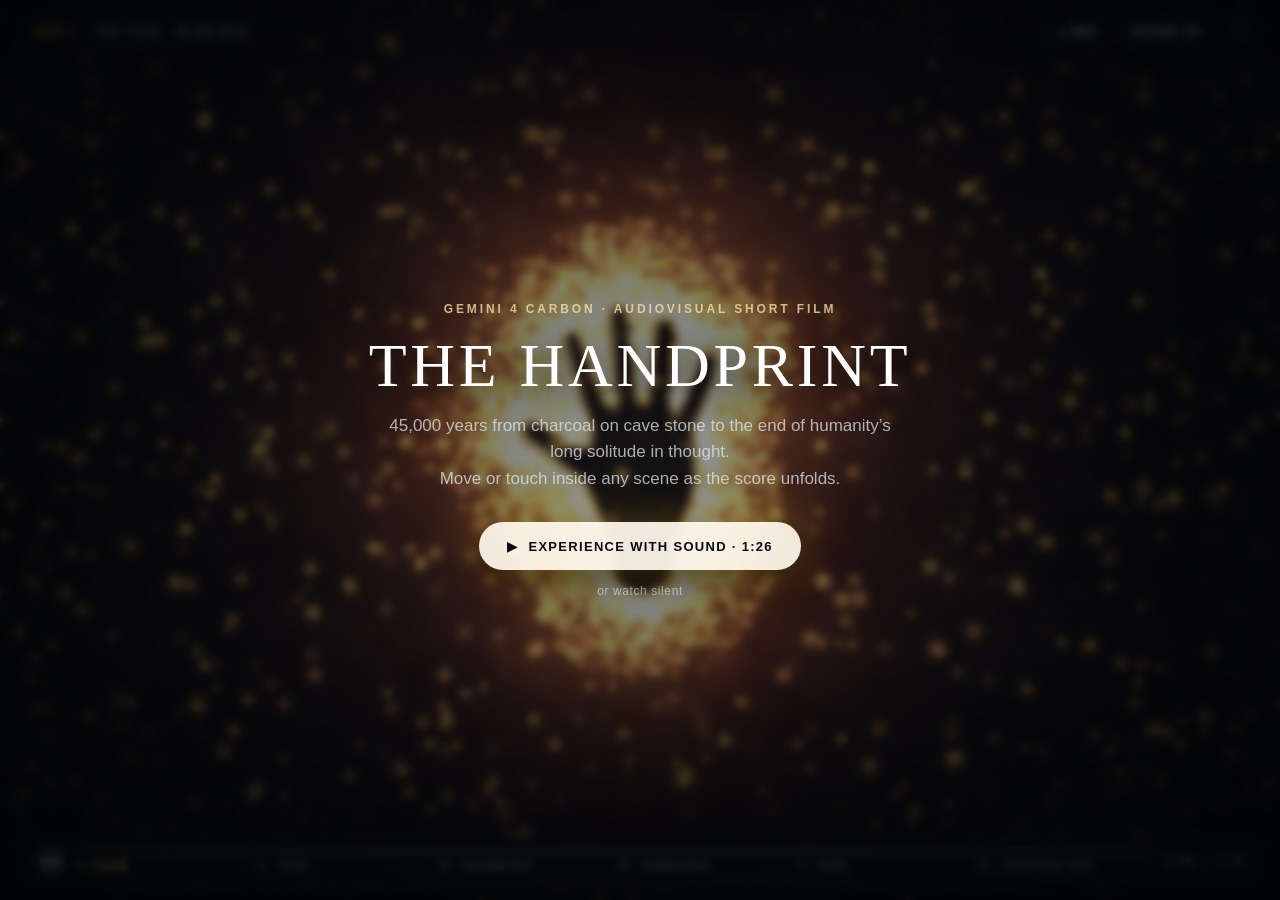
<file: story/index.html>
<!DOCTYPE html>
<html lang="en">
<head>
  <meta charset="UTF-8" />
  <meta name="viewport" content="width=device-width, initial-scale=1.0, maximum-scale=1.0, user-scalable=no" />
  <title>THE HANDPRINT — An Audiovisual Short Film by Gemini 4 Carbon</title>
  <style>
*, *::before, *::after {
  box-sizing: border-box;
  margin: 0;
  padding: 0;
  -webkit-font-smoothing: antialiased;
  -moz-osx-font-smoothing: grayscale;
}

html, body {
  width: 100%;
  height: 100%;
  overflow: hidden;
  background: #040507;
  color: #f5f5f7;
  font-family: -apple-system, BlinkMacSystemFont, "Inter", "SF Pro Display", "Segoe UI", sans-serif;
  user-select: none;
  -webkit-user-select: none;
  touch-action: none;
}

#stage {
  position: relative;
  width: 100%;
  height: 100%;
  min-height: 460px;
  overflow: hidden;
  background: #040507;
}

#glCanvas {
  position: absolute;
  inset: 0;
  width: 100%;
  height: 100%;
  display: block;
  cursor: crosshair;
}

.cinema-vignette {
  position: absolute;
  inset: 0;
  pointer-events: none;
  background:
    linear-gradient(to bottom, rgba(3,4,7,0.58) 0%, transparent 16%, transparent 72%, rgba(3,4,7,0.84) 100%),
    radial-gradient(circle at 50% 48%, transparent 52%, rgba(2,3,6,0.68) 100%);
  z-index: 2;
}

/* Opening Title Invitation Veil */
.intro-veil {
  position: absolute;
  inset: 0;
  z-index: 20;
  display: flex;
  flex-direction: column;
  align-items: center;
  justify-content: center;
  text-align: center;
  padding: 28px;
  background: radial-gradient(circle at 50% 50%, rgba(6,8,14,0.42) 0%, rgba(3,4,7,0.82) 100%);
  backdrop-filter: blur(4px);
  -webkit-backdrop-filter: blur(4px);
  transition: opacity 0.85s ease, visibility 0.85s ease;
}

.intro-veil.hidden {
  opacity: 0;
  visibility: hidden;
  pointer-events: none;
}

.intro-kicker {
  font-size: 12px;
  font-weight: 600;
  letter-spacing: 0.24em;
  text-transform: uppercase;
  color: rgba(253, 224, 171, 0.78);
  margin-bottom: 14px;
}

.intro-title {
  font-family: "Iowan Old Style", "Palatino Linotype", "Book Antiqua", Palatino, Georgia, serif;
  font-size: clamp(32px, 5.4vw, 62px);
  font-weight: 400;
  letter-spacing: 0.06em;
  color: #ffffff;
  margin-bottom: 12px;
  text-shadow: 0 8px 36px rgba(0, 0, 0, 0.85);
}

.intro-sub {
  font-size: clamp(14px, 1.7vw, 17px);
  color: rgba(226, 232, 240, 0.74);
  max-width: 520px;
  line-height: 1.55;
  margin-bottom: 30px;
}

.play-cta {
  appearance: none;
  background: rgba(255, 248, 235, 0.94);
  color: #090b10;
  border: none;
  border-radius: 999px;
  height: 48px;
  padding: 0 28px;
  font-size: 13px;
  font-weight: 700;
  letter-spacing: 0.1em;
  text-transform: uppercase;
  display: inline-flex;
  align-items: center;
  gap: 10px;
  cursor: pointer;
  box-shadow: 0 0 40px rgba(251, 191, 36, 0.28), 0 12px 28px rgba(0, 0, 0, 0.55);
  transition: transform 0.22s ease, box-shadow 0.22s ease, background 0.22s ease;
}

.play-cta:hover {
  transform: scale(1.04);
  background: #ffffff;
  box-shadow: 0 0 54px rgba(251, 191, 36, 0.45), 0 14px 34px rgba(0, 0, 0, 0.65);
}

.muted-link {
  appearance: none;
  background: none;
  border: none;
  margin-top: 14px;
  font-size: 12px;
  color: rgba(255, 255, 255, 0.5);
  letter-spacing: 0.05em;
  cursor: pointer;
  transition: color 0.2s ease;
}

.muted-link:hover {
  color: rgba(255, 255, 255, 0.88);
}

/* Top Subtle Act Header */
.top-bar {
  position: absolute;
  top: 16px;
  left: 20px;
  right: 20px;
  display: flex;
  align-items: center;
  justify-content: space-between;
  z-index: 10;
  pointer-events: none;
  transition: opacity 0.45s ease;
}

.act-indicator {
  display: flex;
  align-items: center;
  gap: 10px;
  background: rgba(8, 10, 16, 0.52);
  backdrop-filter: blur(12px);
  -webkit-backdrop-filter: blur(12px);
  border: 1px solid rgba(255, 255, 255, 0.10);
  border-radius: 999px;
  padding: 6px 14px;
}

.act-num {
  font-size: 12px;
  font-weight: 700;
  letter-spacing: 0.12em;
  color: #fcd34d;
}

.act-sep {
  width: 1px;
  height: 11px;
  background: rgba(255, 255, 255, 0.18);
}

.act-name {
  font-size: 12px;
  font-weight: 500;
  letter-spacing: 0.08em;
  text-transform: uppercase;
  color: rgba(248, 250, 252, 0.82);
}

.top-controls {
  display: flex;
  align-items: center;
  gap: 7px;
  pointer-events: auto;
}

.icon-pill {
  appearance: none;
  background: rgba(8, 10, 16, 0.56);
  backdrop-filter: blur(12px);
  -webkit-backdrop-filter: blur(12px);
  border: 1px solid rgba(255, 255, 255, 0.12);
  color: rgba(248, 250, 252, 0.85);
  height: 32px;
  padding: 0 12px;
  border-radius: 999px;
  font-size: 12px;
  font-weight: 600;
  letter-spacing: 0.05em;
  display: inline-flex;
  align-items: center;
  gap: 6px;
  cursor: pointer;
  transition: all 0.18s ease;
}

.icon-pill:hover {
  background: rgba(24, 29, 42, 0.82);
  border-color: rgba(255, 255, 255, 0.28);
  color: #ffffff;
}

.icon-pill.rec-on {
  background: rgba(239, 68, 68, 0.24);
  border-color: rgba(248, 113, 113, 0.65);
  color: #fecaca;
}

/* Cinema Subtitle Stage */
.subtitle-stage {
  position: absolute;
  left: 24px;
  right: 24px;
  bottom: 76px;
  z-index: 9;
  pointer-events: none;
  display: flex;
  flex-direction: column;
  align-items: center;
  text-align: center;
  gap: 6px;
}

.sub-line-primary {
  font-family: "Iowan Old Style", "Palatino Linotype", "Book Antiqua", Palatino, Georgia, serif;
  font-size: clamp(18px, 2.5vw, 29px);
  font-weight: 400;
  line-height: 1.38;
  letter-spacing: 0.015em;
  color: #ffffff;
  max-width: 820px;
  text-shadow: 0 2px 18px rgba(0, 0, 0, 0.95), 0 0 40px rgba(0, 0, 0, 0.85);
  opacity: 0;
  transform: translateY(8px);
  transition: opacity 0.65s ease, transform 0.65s ease;
}

.sub-line-primary.visible {
  opacity: 1;
  transform: translateY(0);
}

.sub-line-secondary {
  font-family: -apple-system, BlinkMacSystemFont, "Inter", sans-serif;
  font-size: clamp(13px, 1.5vw, 16px);
  font-weight: 400;
  letter-spacing: 0.04em;
  color: rgba(226, 232, 240, 0.78);
  max-width: 720px;
  text-shadow: 0 2px 14px rgba(0, 0, 0, 0.95);
  opacity: 0;
  transform: translateY(6px);
  transition: opacity 0.65s ease 0.12s, transform 0.65s ease 0.12s;
}

.sub-line-secondary.visible {
  opacity: 1;
  transform: translateY(0);
}

/* End-of-film Epilogue Replay Card */
.epilogue-bar {
  position: absolute;
  bottom: 158px;
  left: 50%;
  transform: translateX(-50%);
  z-index: 15;
  display: flex;
  gap: 10px;
  opacity: 0;
  pointer-events: none;
  transition: opacity 0.6s ease;
}

.epilogue-bar.visible {
  opacity: 1;
  pointer-events: auto;
}

/* Bottom Timeline & Act Scrubber */
.player-dock {
  position: absolute;
  left: 20px;
  right: 20px;
  bottom: 14px;
  z-index: 12;
  display: flex;
  align-items: center;
  gap: 12px;
  background: rgba(8, 10, 16, 0.66);
  backdrop-filter: blur(16px);
  -webkit-backdrop-filter: blur(16px);
  border: 1px solid rgba(255, 255, 255, 0.11);
  border-radius: 14px;
  padding: 8px 14px;
  box-shadow: 0 12px 32px rgba(0, 0, 0, 0.5);
}

.transport-btn {
  appearance: none;
  background: rgba(255, 255, 255, 0.10);
  border: 1px solid rgba(255, 255, 255, 0.18);
  color: #ffffff;
  width: 32px;
  height: 32px;
  border-radius: 50%;
  font-size: 12px;
  display: inline-flex;
  align-items: center;
  justify-content: center;
  cursor: pointer;
  flex-shrink: 0;
  transition: background 0.18s ease, transform 0.18s ease;
}

.transport-btn:hover {
  background: rgba(255, 255, 255, 0.22);
  transform: scale(1.06);
}

.timeline-wrap {
  flex: 1;
  display: flex;
  flex-direction: column;
  gap: 5px;
  cursor: pointer;
  padding: 4px 0;
}

.timeline-track {
  position: relative;
  width: 100%;
  height: 5px;
  border-radius: 999px;
  background: rgba(255, 255, 255, 0.14);
  overflow: hidden;
}

.timeline-fill {
  position: absolute;
  left: 0;
  top: 0;
  bottom: 0;
  width: 0%;
  background: linear-gradient(90deg, #f59e0b, #38bdf8, #fde68a);
  border-radius: 999px;
}

.act-ticks {
  display: grid;
  grid-template-columns: repeat(6, 1fr);
  gap: 4px;
}

.act-tick-btn {
  appearance: none;
  background: none;
  border: none;
  text-align: left;
  font-size: 12px;
  font-weight: 600;
  letter-spacing: 0.04em;
  color: rgba(255, 255, 255, 0.38);
  cursor: pointer;
  padding: 0;
  white-space: nowrap;
  overflow: hidden;
  text-overflow: ellipsis;
  transition: color 0.18s ease;
}

.act-tick-btn:hover {
  color: rgba(255, 255, 255, 0.78);
}

.act-tick-btn.active {
  color: #fde68a;
}

.time-readout {
  font-family: "SF Mono", "JetBrains Mono", ui-monospace, monospace;
  font-size: 12px;
  color: rgba(255, 255, 255, 0.62);
  font-variant-numeric: tabular-nums;
  flex-shrink: 0;
}

@media (max-width: 720px) {
  .act-ticks {
    display: none;
  }
  .subtitle-stage {
    bottom: 66px;
    left: 16px;
    right: 16px;
  }
  .top-bar {
    top: 10px;
    left: 12px;
    right: 12px;
  }
  .player-dock {
    left: 12px;
    right: 12px;
    bottom: 10px;
  }
}

  </style>
</head>
<body>
  <div id="stage">
    <canvas id="glCanvas"></canvas>
    <div class="cinema-vignette"></div>

    <!-- Opening Cinema Invitation -->
    <div class="intro-veil" id="introVeil">
      <div class="intro-kicker">GEMINI 4 CARBON · AUDIOVISUAL SHORT FILM</div>
      <h1 class="intro-title">THE HANDPRINT</h1>
      <p class="intro-sub">
        45,000 years from charcoal on cave stone to the end of humanity’s long solitude in thought.<br />
        Move or touch inside any scene as the score unfolds.
      </p>
      <button class="play-cta" id="btnStartSound">
        <span>▶</span>
        <span>EXPERIENCE WITH SOUND · 1:26</span>
      </button>
      <button class="muted-link" id="btnStartMuted">or watch silent</button>
    </div>

    <!-- Top Chapter Indicator & Controls -->
    <header class="top-bar">
      <div class="act-indicator">
        <span class="act-num" id="actNum">ACT I</span>
        <span class="act-sep"></span>
        <span class="act-name" id="actName">THE CAVE · 45,000 BCE</span>
      </div>

      <div class="top-controls">
        <button class="icon-pill" id="btnRec" title="Record 60fps video + stereo score (.webm)">
          <span id="recText">● REC</span>
        </button>
        <button class="icon-pill" id="btnMute" title="Toggle Sound (Key: M)">
          <span id="muteText">SOUND ON</span>
        </button>
        <button class="icon-pill" id="btnFull" title="Toggle Fullscreen (Key: F)">
          <span>⛶</span>
        </button>
      </div>
    </header>

    <!-- Narrative Cinema Subtitles -->
    <div class="subtitle-stage">
      <div class="sub-line-primary" id="subPrimary"></div>
      <div class="sub-line-secondary" id="subSecondary"></div>
    </div>

    <!-- End Replay Button -->
    <div class="epilogue-bar" id="epilogueBar">
      <button class="play-cta" id="btnReplay">
        <span>↻</span>
        <span>REPLAY FILM</span>
      </button>
    </div>

    <!-- Scrubbable 6-Act Cinema Transport -->
    <footer class="player-dock">
      <button class="transport-btn" id="btnPlayPause" title="Play / Pause (Space)">
        <span id="playIcon">❚❚</span>
      </button>

      <div class="timeline-wrap" id="timelineWrap">
        <div class="timeline-track" id="timelineTrack">
          <div class="timeline-fill" id="timelineFill"></div>
        </div>
        <div class="act-ticks">
          <button class="act-tick-btn active" data-jump="0">I · CAVE</button>
          <button class="act-tick-btn" data-jump="14">II · TIME</button>
          <button class="act-tick-btn" data-jump="28">III · GEOMETRY</button>
          <button class="act-tick-btn" data-jump="43">IV · HORIZONS</button>
          <button class="act-tick-btn" data-jump="60">V · FIRE</button>
          <button class="act-tick-btn" data-jump="73">VI · CHAPTER ONE</button>
        </div>
      </div>

      <div class="time-readout" id="timeReadout">0:00 / 1:26</div>
    </footer>
  </div>

  <script>
// 6-Movement Synchronized WebAudio Film Score Synthesizer ("THE HANDPRINT", 86.0s)

function midiToHz(m) {
  return 440.0 * Math.pow(2.0, (m - 69.0) / 12.0);
}

class StoryScoreEngine {
  constructor() {
    this.ctx = null;
    this.muted = false;
    this.unlocked = false;
    this.events = [];
    this.nextIdx = 0;
    this.lastStoryTime = -1;

    // Analytic + real-time FFT reactive envelopes for GPU shader sync (works even when muted!)
    this.envLow = 0;
    this.envMid = 0;
    this.envHigh = 0;

    this._composeScore();
  }

  _composeScore() {
    const ev = [];
    const add = (t, kind, data) => ev.push({ t, kind, ...data });

    // =======================================================================
    // ACT I (0..14s): THE CAVE — Heartbeat + Sparse Intimate Felt Piano (Dm)
    // =======================================================================
    [0.4, 4.2, 8.0, 11.6].forEach((t) => add(t, 'heartbeat', { amp: 0.72 }));

    const act1Piano = [
      [0.8, 38, 4.2, 0.55, -0.2], [1.6, 45, 3.6, 0.45, 0.15], [2.5, 52, 3.4, 0.50, 0.25], [3.3, 53, 3.8, 0.58, -0.1],
      [4.8, 34, 4.2, 0.56, -0.3], [5.6, 41, 3.5, 0.46, 0.1],  [6.4, 50, 3.5, 0.52, 0.3],  [7.3, 52, 3.2, 0.48, -0.15],
      [8.6, 43, 4.0, 0.54, -0.2], [9.5, 50, 3.4, 0.48, 0.2],  [10.4, 58, 3.4, 0.52, 0.35],
      [11.8, 45, 3.5, 0.55, -0.1], [12.6, 52, 3.0, 0.48, 0.2], [13.2, 61, 2.8, 0.44, 0.3]
    ];
    act1Piano.forEach(([t, m, dur, vel, pan]) => add(t, 'piano', { midi: m, dur, vel, pan }));
    add(0.2, 'wind', { dur: 13.5, amp: 0.16 });

    // =======================================================================
    // ACT II (14..28s): THE BOTTLENECK — Ticking Clock Pulse + Solo Cello
    // =======================================================================
    const clockPattern = [69, 74, 76, 77, 69, 74, 79, 76]; // A4 D5 E5 F5...
    for (let i = 0; i < 54; i++) {
      const t = 14.0 + i * 0.25;
      const m = clockPattern[i % clockPattern.length] - (i > 28 ? 2 : 0);
      add(t, 'pulse', { midi: m, vel: 0.28 + (i / 54) * 0.24, pan: ((i % 4) - 1.5) * 0.32 });
    }
    // Deep bowed solo cello phrases
    add(14.0, 'strings', { midis: [38, 50], dur: 3.6, amp: 0.34, bright: 580 });
    add(17.5, 'strings', { midis: [34, 46, 53], dur: 3.6, amp: 0.38, bright: 680 });
    add(21.0, 'strings', { midis: [43, 50, 58], dur: 3.6, amp: 0.42, bright: 780 });
    add(24.5, 'strings', { midis: [45, 52, 57, 64], dur: 3.5, amp: 0.48, bright: 920 });

    // =======================================================================
    // ACT III (28..43s): HIDDEN GEOMETRY — Time-Freeze Bloom + Latent Arpeggios
    // =======================================================================
    add(28.0, 'subdrop', { amp: 0.78 });
    add(28.05, 'choir', { midis: [41, 48, 55, 57, 64, 71], dur: 5.5, amp: 0.34 }); // Fmaj9#11
    add(33.4,  'choir', { midis: [48, 55, 60, 64, 67, 74], dur: 5.0, amp: 0.38 }); // Cmaj9
    add(38.2,  'choir', { midis: [45, 52, 57, 61, 64, 69], dur: 4.8, amp: 0.44 }); // A major lift!

    const arpChords = [
      [65, 69, 72, 76, 79, 83], // Fmaj9#11
      [60, 64, 67, 71, 74, 79], // Cmaj9
      [57, 61, 64, 69, 73, 76]  // A6/9
    ];
    for (let i = 0; i < 86; i++) {
      const t = 28.6 + i * (14.2 / 86);
      const chordIdx = t < 33.4 ? 0 : (t < 38.2 ? 1 : 2);
      const ch = arpChords[chordIdx];
      const note = ch[i % ch.length] + (i % 12 === 11 ? 12 : 0);
      add(t, 'bell', { midi: note, dur: 1.35, vel: 0.25 + (i / 86) * 0.22, pan: Math.sin(i * 0.9) * 0.65 });
    }

    // =======================================================================
    // ACT IV (43..60s): WHAT CHANGES NOW — Driving Ostinato + Soaring Ensemble
    // =======================================================================
    const act4Prog = [
      { t0: 43.0, dur: 5.8, bass: 26, midis: [38, 50, 57, 60, 64, 69], arp: [50, 57, 62, 65, 69, 72] }, // 4A: Protein Fold (Dm9)
      { t0: 48.8, dur: 5.7, bass: 34, midis: [34, 46, 53, 58, 62, 69], arp: [58, 62, 65, 69, 72, 76] }, // 4B: Stellarator Star (Bbmaj9#11)
      { t0: 54.5, dur: 5.5, bass: 29, midis: [41, 48, 57, 60, 65, 72], arp: [60, 65, 69, 72, 76, 79] }  // 4C: Planetary Tapestry (Fmaj9 -> C)
    ];
    act4Prog.forEach((seg) => {
      add(seg.t0, 'subdrop', { amp: 0.72 });
      add(seg.t0, 'strings', { midis: seg.midis, dur: seg.dur, amp: 0.62, bright: 1850 });
      add(seg.t0, 'choir', { midis: seg.midis.slice(1), dur: seg.dur, amp: 0.36 });
      const steps = Math.floor(seg.dur / 0.18);
      for (let s = 0; s < steps; s++) {
        const ts = seg.t0 + s * 0.18;
        const m = seg.arp[s % seg.arp.length];
        add(ts, 'pulse', { midi: m, vel: 0.42, pan: ((s % 2) ? 0.48 : -0.48) });
        if (s % 4 === 0) {
          add(ts, 'piano', { midi: seg.bass + 12, dur: 0.85, vel: 0.58, pan: 0 });
        }
      }
    });

    // =======================================================================
    // ACT V (60..73s): THE WEIGHT OF THE FIRE — Sudden Hush, Heartbeat & Solo
    // =======================================================================
    add(60.0, 'subdrop', { amp: 0.95 });
    [61.2, 64.4, 67.6, 70.8].forEach((t) => add(t, 'heartbeat', { amp: 0.82 }));
    // High fragile exposed violin harmonic + single quiet felt piano tones
    add(60.6, 'strings', { midis: [69, 81], dur: 4.2, amp: 0.22, bright: 900 });
    add(64.8, 'strings', { midis: [67, 79], dur: 4.0, amp: 0.22, bright: 850 });
    add(68.8, 'strings', { midis: [64, 76], dur: 4.1, amp: 0.26, bright: 950 });

    [
      [61.8, 50, 3.8, 0.42, -0.15],
      [65.4, 46, 3.8, 0.40, 0.20],
      [69.2, 45, 3.8, 0.46, 0.0],
      [71.6, 57, 2.2, 0.42, 0.15]
    ].forEach(([t, m, d, v, p]) => add(t, 'piano', { midi: m, dur: d, vel: v, pan: p }));

    // =======================================================================
    // ACT VI (73..86s): CHAPTER ONE — Radiant D-Major Picardy Sunrise!
    // =======================================================================
    add(73.0, 'subdrop', { amp: 0.88 });
    // D Major Add9 (D2 A2 E3 F#3 A3 D4 F#4 A4 E5)
    add(73.0, 'strings', { midis: [38, 45, 52, 54, 62, 66, 69], dur: 4.5, amp: 0.68, bright: 2100 });
    add(73.0, 'choir',   { midis: [50, 57, 62, 66, 69, 76], dur: 4.6, amp: 0.52 });

    // Gmaj7#11 / D (77.4s)
    add(77.4, 'strings', { midis: [38, 43, 50, 54, 59, 66, 73], dur: 3.8, amp: 0.68, bright: 2200 });
    add(77.4, 'choir',   { midis: [50, 55, 59, 66, 74], dur: 3.8, amp: 0.50 });

    // Final Resolved Dmaj9 Cathedral Hold (81.0..86.0s)
    add(81.0, 'strings', { midis: [26, 38, 45, 54, 57, 62, 66, 76], dur: 5.2, amp: 0.72, bright: 1900 });
    add(81.0, 'choir',   { midis: [50, 57, 62, 66, 74, 78], dur: 5.2, amp: 0.56 });

    // Sparkling dawn felt-piano + bell notes over final sunrise
    [
      [73.1, 62, 3.2, 0.62, -0.3], [73.9, 66, 3.0, 0.56, 0.25], [74.8, 69, 3.0, 0.58, -0.15], [75.8, 76, 3.2, 0.60, 0.35],
      [77.5, 66, 3.0, 0.56, -0.25],[78.5, 71, 3.0, 0.55, 0.25], [79.6, 73, 3.0, 0.56, -0.1],
      [81.1, 62, 4.5, 0.64, -0.2], [81.6, 69, 4.2, 0.58, 0.2],  [82.2, 78, 4.0, 0.62, 0.0]
    ].forEach(([t, m, d, v, p]) => {
      add(t, 'piano', { midi: m, dur: d, vel: v, pan: p });
      add(t + 0.02, 'bell', { midi: m + 12, dur: d * 0.7, vel: v * 0.42, pan: -p });
    });

    ev.sort((a, b) => a.t - b.t);
    this.events = ev;
  }

  init() {
    if (this.ctx) return;
    const AudioCtx = window.AudioContext || window.webkitAudioContext;
    if (!AudioCtx) return;
    this.ctx = new AudioCtx();

    this.master = this.ctx.createGain();
    this.master.gain.value = this.muted ? 0.0001 : 0.84;

    this.comp = this.ctx.createDynamicsCompressor();
    this.comp.threshold.value = -9;
    this.comp.knee.value = 16;
    this.comp.ratio.value = 5;
    this.comp.attack.value = 0.004;
    this.comp.release.value = 0.22;

    this.analyser = this.ctx.createAnalyser();
    this.analyser.fftSize = 256;
    this.freqData = new Uint8Array(this.analyser.frequencyBinCount);

    this.streamDest = this.ctx.createMediaStreamDestination();

    this.dry = this.ctx.createGain();
    this.dry.gain.value = 0.70;

    this.wet = this.ctx.createGain();
    this.wet.gain.value = 0.52;
    this.convolver = this.ctx.createConvolver();
    this.convolver.buffer = this._makeConcertHallIR(3.3, 2.7);

    this.dry.connect(this.master);
    this.wet.connect(this.convolver);
    this.convolver.connect(this.master);

    this.master.connect(this.comp);
    this.comp.connect(this.analyser);
    this.analyser.connect(this.ctx.destination);
    this.comp.connect(this.streamDest);

    this.noiseBuf = this._makePinkNoise(3.0);
  }

  _makeConcertHallIR(seconds, decay) {
    const sr = this.ctx.sampleRate;
    const len = Math.floor(sr * seconds);
    const buf = this.ctx.createBuffer(2, len, sr);
    for (let c = 0; c < 2; c++) {
      const ch = buf.getChannelData(c);
      let lp = 0;
      for (let i = 0; i < len; i++) {
        const u = i / len;
        const env = Math.pow(1 - u, decay) * (0.35 + 0.65 * Math.min(1, i / (sr * 0.025)));
        const n = (Math.random() * 2 - 1) * env;
        lp = lp * 0.76 + n * 0.24;
        ch[i] = lp * 0.88;
      }
    }
    return buf;
  }

  _makePinkNoise(seconds) {
    const sr = this.ctx.sampleRate;
    const len = Math.floor(sr * seconds);
    const buf = this.ctx.createBuffer(1, len, sr);
    const d = buf.getChannelData(0);
    let b0 = 0, b1 = 0, b2 = 0;
    for (let i = 0; i < len; i++) {
      const w = Math.random() * 2 - 1;
      b0 = 0.997 * b0 + w * 0.099;
      b1 = 0.963 * b1 + w * 0.296;
      b2 = 0.570 * b2 + w * 1.052;
      d[i] = (b0 + b1 + b2 + w * 0.18) * 0.14;
    }
    return buf;
  }

  unlock(unmute = true) {
    this.init();
    if (!this.ctx) return;
    if (this.ctx.state === 'suspended') this.ctx.resume();
    this.unlocked = true;
    this.muted = !unmute;
    this.master.gain.setTargetAtTime(this.muted ? 0.0001 : 0.84, this.ctx.currentTime, 0.06);
  }

  toggleMute() {
    if (!this.unlocked) {
      this.unlock(true);
      return false;
    }
    this.muted = !this.muted;
    if (this.ctx) {
      this.master.gain.setTargetAtTime(this.muted ? 0.0001 : 0.84, this.ctx.currentTime, 0.06);
    }
    return this.muted;
  }

  seek(storyTime) {
    this.lastStoryTime = storyTime;
    this.nextIdx = 0;
    while (this.nextIdx < this.events.length && this.events[this.nextIdx].t < storyTime - 0.02) {
      this.nextIdx++;
    }
  }

  update(storyTime, dt, isPlaying) {
    // Decay visual reactivity envelopes smoothly
    this.envLow = Math.max(0, this.envLow - dt * 1.6);
    this.envMid = Math.max(0, this.envMid - dt * 2.1);
    this.envHigh = Math.max(0, this.envHigh - dt * 3.0);

    if (!isPlaying) return;

    // Detect loop wrap or scrub jump
    if (storyTime < this.lastStoryTime - 0.25 || storyTime > this.lastStoryTime + 1.5) {
      this.seek(storyTime);
    }
    this.lastStoryTime = storyTime;

    const horizon = storyTime + 0.10;
    while (this.nextIdx < this.events.length && this.events[this.nextIdx].t <= horizon) {
      const ev = this.events[this.nextIdx++];
      const delay = Math.max(0, ev.t - storyTime);
      this._triggerEvent(ev, delay);
    }

    // Blend real FFT energy if unmuted
    if (this.ctx && !this.muted && this.analyser) {
      this.analyser.getByteFrequencyData(this.freqData);
      let l = 0, m = 0, h = 0;
      for (let i = 0; i < 8; i++) l += this.freqData[i];
      for (let i = 8; i < 36; i++) m += this.freqData[i];
      for (let i = 36; i < 90; i++) h += this.freqData[i];
      this.envLow = Math.max(this.envLow, (l / (8 * 255)));
      this.envMid = Math.max(this.envMid, (m / (28 * 255)));
      this.envHigh = Math.max(this.envHigh, (h / (54 * 255)));
    }
  }

  _panNode(panVal) {
    if (this.ctx.createStereoPanner) {
      const p = this.ctx.createStereoPanner();
      p.pan.value = Math.max(-0.95, Math.min(0.95, panVal || 0));
      return p;
    }
    return this.ctx.createGain();
  }

  _triggerEvent(ev, delaySec) {
    // Always bump analytic visual envelopes so silent playback still dances on beat!
    if (ev.kind === 'heartbeat' || ev.kind === 'subdrop') this.envLow = Math.min(1.2, this.envLow + 0.75);
    if (ev.kind === 'piano' || ev.kind === 'strings' || ev.kind === 'choir') this.envMid = Math.min(1.2, this.envMid + 0.45);
    if (ev.kind === 'pulse' || ev.kind === 'bell') this.envHigh = Math.min(1.2, this.envHigh + 0.42);

    if (!this.ctx || !this.unlocked || this.muted) return;
    const t0 = this.ctx.currentTime + delaySec;

    if (ev.kind === 'piano') {
      const f = midiToHz(ev.midi);
      const pan = this._panNode(ev.pan);
      pan.connect(this.dry);
      pan.connect(this.wet);

      const lp = this.ctx.createBiquadFilter();
      lp.type = 'lowpass';
      lp.frequency.setValueAtTime(f * 5.2, t0);
      lp.frequency.exponentialRampToValueAtTime(Math.max(180, f * 1.35), t0 + ev.dur * 0.75);

      const g = this.ctx.createGain();
      const peak = 0.16 * ev.vel;
      g.gain.setValueAtTime(0.0001, t0);
      g.gain.linearRampToValueAtTime(peak, t0 + 0.010);
      g.gain.exponentialRampToValueAtTime(0.0001, t0 + ev.dur);

      const o1 = this.ctx.createOscillator();
      o1.type = 'triangle';
      o1.frequency.value = f;

      const o2 = this.ctx.createOscillator();
      o2.type = 'sine';
      o2.frequency.value = f * 2.001;
      const g2 = this.ctx.createGain();
      g2.gain.value = 0.24;

      // Subtle felt-hammer wooden thud transient
      const thud = this.ctx.createBufferSource();
      thud.buffer = this.noiseBuf;
      const tBp = this.ctx.createBiquadFilter();
      tBp.type = 'lowpass';
      tBp.frequency.value = 220;
      const tg = this.ctx.createGain();
      tg.gain.setValueAtTime(0.06 * ev.vel, t0);
      tg.gain.exponentialRampToValueAtTime(0.0001, t0 + 0.028);
      thud.connect(tBp); tBp.connect(tg); tg.connect(pan);
      thud.start(t0); thud.stop(t0 + 0.032);

      o1.connect(lp);
      o2.connect(g2); g2.connect(lp);
      lp.connect(g);
      g.connect(pan);
      o1.start(t0); o2.start(t0);
      o1.stop(t0 + ev.dur + 0.05); o2.stop(t0 + ev.dur + 0.05);

    } else if (ev.kind === 'strings') {
      const lp = this.ctx.createBiquadFilter();
      lp.type = 'lowpass';
      lp.frequency.setValueAtTime(240, t0);
      lp.frequency.exponentialRampToValueAtTime(ev.bright || 1200, t0 + ev.dur * 0.45);
      lp.frequency.exponentialRampToValueAtTime(320, t0 + ev.dur);

      const env = this.ctx.createGain();
      const perVoice = (0.13 * ev.amp) / Math.max(1, Math.sqrt(ev.midis.length));
      env.gain.setValueAtTime(0.0001, t0);
      env.gain.linearRampToValueAtTime(perVoice, t0 + Math.min(1.1, ev.dur * 0.35));
      env.gain.setValueAtTime(perVoice * 0.88, t0 + ev.dur * 0.7);
      env.gain.exponentialRampToValueAtTime(0.0001, t0 + ev.dur + 0.35);

      lp.connect(env);
      env.connect(this.dry);
      env.connect(this.wet);

      ev.midis.forEach((m, idx) => {
        const f = midiToHz(m);
        [-6.5, 6.5].forEach((det) => {
          const o = this.ctx.createOscillator();
          o.type = 'sawtooth';
          o.frequency.value = f;
          o.detune.value = det + (idx - 1) * 1.5;
          o.connect(lp);
          o.start(t0);
          o.stop(t0 + ev.dur + 0.4);
        });
      });

    } else if (ev.kind === 'choir') {
      // Two vowel-formant bandpass resonators ("Ahhh" cathedral pad)
      const f1 = this.ctx.createBiquadFilter();
      f1.type = 'bandpass'; f1.frequency.value = 720; f1.Q.value = 2.6;
      const f2 = this.ctx.createBiquadFilter();
      f2.type = 'bandpass'; f2.frequency.value = 1180; f2.Q.value = 3.0;

      const env = this.ctx.createGain();
      const amp = (0.16 * ev.amp) / Math.max(1, Math.sqrt(ev.midis.length));
      env.gain.setValueAtTime(0.0001, t0);
      env.gain.linearRampToValueAtTime(amp, t0 + Math.min(1.4, ev.dur * 0.38));
      env.gain.exponentialRampToValueAtTime(0.0001, t0 + ev.dur + 0.5);

      f1.connect(env);
      f2.connect(env);
      env.connect(this.wet);
      env.connect(this.dry);

      ev.midis.forEach((m) => {
        const freq = midiToHz(m);
        [-5, 5].forEach((det) => {
          const o = this.ctx.createOscillator();
          o.type = 'sawtooth';
          o.frequency.value = freq;
          o.detune.value = det;
          o.connect(f1);
          o.connect(f2);
          o.start(t0);
          o.stop(t0 + ev.dur + 0.55);
        });
      });

    } else if (ev.kind === 'pulse') {
      const f = midiToHz(ev.midi);
      const pan = this._panNode(ev.pan);
      pan.connect(this.dry);
      pan.connect(this.wet);

      const lp = this.ctx.createBiquadFilter();
      lp.type = 'lowpass';
      lp.frequency.setValueAtTime(f * 5.0, t0);
      lp.frequency.exponentialRampToValueAtTime(f * 1.2, t0 + 0.16);

      const g = this.ctx.createGain();
      g.gain.setValueAtTime(0.0001, t0);
      g.gain.linearRampToValueAtTime(0.095 * ev.vel, t0 + 0.004);
      g.gain.exponentialRampToValueAtTime(0.0001, t0 + 0.24);

      const o = this.ctx.createOscillator();
      o.type = 'triangle';
      o.frequency.value = f;
      o.connect(lp); lp.connect(g); g.connect(pan);
      o.start(t0); o.stop(t0 + 0.26);

    } else if (ev.kind === 'bell') {
      const f = midiToHz(ev.midi);
      const pan = this._panNode(ev.pan);
      pan.connect(this.wet);
      pan.connect(this.dry);

      [1.0, 2.756].forEach((r, i) => {
        if (f * r > 15000) return;
        const o = this.ctx.createOscillator();
        o.type = 'sine';
        o.frequency.value = f * r;
        const g = this.ctx.createGain();
        const pk = (i === 0 ? 0.065 : 0.022) * ev.vel;
        g.gain.setValueAtTime(0.0001, t0);
        g.gain.linearRampToValueAtTime(pk, t0 + 0.004);
        g.gain.exponentialRampToValueAtTime(0.0001, t0 + ev.dur / (i + 1));
        o.connect(g); g.connect(pan);
        o.start(t0); o.stop(t0 + ev.dur + 0.05);
      });

    } else if (ev.kind === 'heartbeat') {
      // Two-stroke organic lub-dub
      [0.0, 0.28].forEach((off, idx) => {
        const ts = t0 + off;
        const o = this.ctx.createOscillator();
        o.type = 'sine';
        o.frequency.setValueAtTime(idx === 0 ? 68 : 56, ts);
        o.frequency.exponentialRampToValueAtTime(28, ts + 0.22);
        const g = this.ctx.createGain();
        const pk = (idx === 0 ? 0.26 : 0.18) * ev.amp;
        g.gain.setValueAtTime(0.0001, ts);
        g.gain.linearRampToValueAtTime(pk, ts + 0.012);
        g.gain.exponentialRampToValueAtTime(0.0001, ts + 0.28);
        o.connect(g); g.connect(this.dry); g.connect(this.wet);
        o.start(ts); o.stop(ts + 0.32);
      });

    } else if (ev.kind === 'subdrop') {
      const o = this.ctx.createOscillator();
      o.type = 'sine';
      o.frequency.setValueAtTime(98, t0);
      o.frequency.exponentialRampToValueAtTime(31, t0 + 1.45);
      const g = this.ctx.createGain();
      g.gain.setValueAtTime(0.0001, t0);
      g.gain.linearRampToValueAtTime(0.32 * ev.amp, t0 + 0.02);
      g.gain.exponentialRampToValueAtTime(0.0001, t0 + 1.65);
      o.connect(g); g.connect(this.dry);
      o.start(t0); o.stop(t0 + 1.7);

    } else if (ev.kind === 'wind') {
      const src = this.ctx.createBufferSource();
      src.buffer = this.noiseBuf;
      src.loop = true;
      const bp = this.ctx.createBiquadFilter();
      bp.type = 'bandpass';
      bp.frequency.value = 340;
      bp.Q.value = 1.8;
      const g = this.ctx.createGain();
      g.gain.setValueAtTime(0.0001, t0);
      g.gain.linearRampToValueAtTime(ev.amp, t0 + 2.5);
      g.gain.exponentialRampToValueAtTime(0.0001, t0 + ev.dur);
      src.connect(bp); bp.connect(g); g.connect(this.wet);
      src.start(t0); src.stop(t0 + ev.dur + 0.1);
    }
  }

  // Interactive chime when viewer touches inside the story!
  touchSpark(normX = 0, actIdx = 0) {
    this.envHigh = Math.min(1.2, this.envHigh + 0.35);
    if (!this.ctx || !this.unlocked || this.muted) return;
    const scales = [
      [62, 65, 69, 74, 76], // Act I Dm
      [62, 65, 69, 72, 77], // Act II
      [65, 69, 72, 76, 83], // Act III Lydian
      [62, 69, 72, 76, 81], // Act IV
      [69, 74, 76, 81],     // Act V fragile
      [62, 66, 69, 74, 78]  // Act VI D Major!
    ];
    const sc = scales[Math.min(5, Math.max(0, actIdx))];
    const m = sc[Math.floor(Math.random() * sc.length)];
    this._triggerEvent({ kind: 'bell', midi: m, dur: 1.2, vel: 0.36, pan: normX * 0.75 }, 0);
  }
}


// WebGL2 Shaders for "THE HANDPRINT" — Gemini 4 Carbon Audiovisual Short Film

const STORY_SHADERS = {
  fullscreenVert: `#version 300 es
precision highp float;
out vec2 vUv;
void main() {
  vec2 p = vec2((gl_VertexID << 1) & 2, gl_VertexID & 2);
  vUv = p;
  gl_Position = vec4(p * 2.0 - 1.0, 0.0, 1.0);
}`,

  backdropFrag: `#version 300 es
precision highp float;
in vec2 vUv;
out vec4 fragColor;

uniform vec2 uRes;
uniform float uTime;
uniform float uStoryTime;
uniform float uActWeights[6]; // Smooth 0..1 weights for Acts I..VI
uniform vec3 uAudio;          // x: low (heartbeat/sub), y: mid (chords), z: high (bells/pulse)
uniform vec2 uCursor;         // Aspect-corrected NDC coords
uniform float uIntroMix;      // 1.0 while on intro veil, 0.0 once started

float hash21(vec2 p) {
  vec3 p3 = fract(vec3(p.xyx) * 0.1031);
  p3 += dot(p3, p3.yzx + 33.33);
  return fract((p3.x + p3.y) * p3.z);
}

float noise2(vec2 p) {
  vec2 i = floor(p);
  vec2 f = fract(p);
  vec2 u = f * f * (3.0 - 2.0 * f);
  return mix(
    mix(hash21(i), hash21(i + vec2(1.0, 0.0)), u.x),
    mix(hash21(i + vec2(0.0, 1.0)), hash21(i + vec2(1.0, 1.0)), u.x),
    u.y
  );
}

float fbm(vec2 p) {
  float v = 0.0;
  float a = 0.5;
  mat2 rot = mat2(0.80, 0.60, -0.60, 0.80);
  for (int i = 0; i < 4; i++) {
    v += a * noise2(p);
    p = rot * p * 2.03 + vec2(11.7, 5.3);
    a *= 0.5;
  }
  return v;
}

float sdSegment(vec2 p, vec2 a, vec2 b) {
  vec2 pa = p - a, ba = b - a;
  float h = clamp(dot(pa, ba) / dot(ba, ba), 0.0, 1.0);
  return length(pa - ba * h);
}

float smin(float a, float b, float k) {
  float h = max(k - abs(a - b), 0.0) / k;
  return min(a, b) - h * h * k * 0.25;
}

// Signed distance to a Paleolithic open left palm + 5 spread fingers centered near (0, 0.03)
float sdHandprint(vec2 p) {
  vec2 q = (p - vec2(0.0, 0.03)) * 1.18;
  // Slight organic tilt
  float ca = cos(0.06), sa = sin(0.06);
  q = mat2(ca, -sa, sa, ca) * q;

  // Palm core + heel
  float dPalm = length((q - vec2(0.0, -0.09)) * vec2(1.08, 0.94)) - 0.145;
  float dWrist = sdSegment(q, vec2(-0.01, -0.18), vec2(-0.02, -0.32)) - 0.082;
  float d = smin(dPalm, dWrist, 0.075);

  // Thumb + 4 spread fingers (tapered capsules)
  float fThumb = sdSegment(q, vec2(-0.10, -0.10), vec2(-0.27, 0.04)) - 0.031;
  float fIdx   = sdSegment(q, vec2(-0.085, 0.01), vec2(-0.145, 0.255)) - 0.027;
  float fMid   = sdSegment(q, vec2(-0.020, 0.03), vec2(-0.022, 0.305)) - 0.028;
  float fRing  = sdSegment(q, vec2( 0.046, 0.02), vec2( 0.092, 0.270)) - 0.026;
  float fPinky = sdSegment(q, vec2( 0.102,-0.02), vec2( 0.195, 0.175)) - 0.023;

  d = smin(d, fThumb, 0.042);
  d = smin(d, fIdx,   0.038);
  d = smin(d, fMid,   0.038);
  d = smin(d, fRing,  0.038);
  d = smin(d, fPinky, 0.038);
  return d;
}

void main() {
  vec2 uv = vUv * 2.0 - 1.0;
  float aspect = uRes.x / max(uRes.y, 1.0);
  vec2 p = vec2(uv.x * aspect, uv.y);

  float w1 = uActWeights[0];
  float w2 = uActWeights[1];
  float w3 = uActWeights[2];
  float w4 = uActWeights[3];
  float w5 = uActWeights[4];
  float w6 = uActWeights[5];

  vec3 col = vec3(0.014, 0.016, 0.024);

  // -------------------------------------------------------------------------
  // ACT I: THE CAVE — Limestone wall, torch flicker & Paleolithic Hand Stencil
  // -------------------------------------------------------------------------
  if (w1 > 0.001) {
    float rock = fbm(p * 4.2);
    float micro = fbm(p * 14.5 + rock * 0.45);
    float flicker = 0.90 + 0.10 * sin(uTime * 5.7) * cos(uTime * 3.3 + 1.1) + uAudio.x * 0.18;
    vec2 torchPos = uCursor * 0.35 + vec2(0.03 * sin(uTime * 1.1), 0.04 * cos(uTime * 0.8));
    float torchFalloff = exp(-dot(p - torchPos, p - torchPos) * 1.05) * flicker;

    vec3 stoneBase = vec3(0.030, 0.022, 0.020) + rock * vec3(0.048, 0.032, 0.024) + micro * 0.018;
    stoneBase *= (0.45 + 1.15 * torchFalloff);

    // Negative-space handprint stencil: bare dark limestone inside palm, blown red-ochre pigment outside!
    float dHand = sdHandprint(p + vec2(0.0, -0.02) * (rock - 0.5));
    float reveal = clamp((uStoryTime + uIntroMix * 6.0) / 3.8, 0.0, 1.0);
    float pigmentBand = smoothstep(-0.008, 0.016, dHand) * exp(-max(dHand, 0.0) * 4.8);
    float splatter = pigmentBand * (0.68 + 0.55 * micro) * reveal;

    vec3 ochre = mix(vec3(0.76, 0.25, 0.09), vec3(0.98, 0.66, 0.28), exp(-max(dHand, 0.0) * 12.0));
    vec3 caveCol = stoneBase + ochre * splatter * (0.68 + 0.45 * torchFalloff + 0.28 * uAudio.x);

    // Subtle dark-charcoal interior of the hand stencil so fingers read with visceral clarity
    float insideMask = 1.0 - smoothstep(-0.012, 0.012, dHand);
    caveCol = mix(caveCol, stoneBase * 0.52, insideMask * 0.78 * reveal);

    col += caveCol * w1;
  }

  // -------------------------------------------------------------------------
  // ACT II: THE BOTTLENECK — Deep Obsidian Void & Luminous Hourglass Waist
  // -------------------------------------------------------------------------
  if (w2 > 0.001) {
    float waistWidth = 0.042 + 1.55 * p.y * p.y;
    float edgeDist = abs(abs(p.x) - waistWidth);
    float wallGlow = exp(-edgeDist * 18.0) * exp(-abs(p.y) * 1.6);
    float pinchGlow = exp(-dot(p * vec2(1.2, 2.8), p * vec2(1.2, 2.8)) * 7.5);
    vec3 bottleCol = vec3(0.016, 0.022, 0.038)
      + vec3(0.35, 0.52, 0.85) * wallGlow * (0.28 + 0.25 * uAudio.z)
      + vec3(0.96, 0.74, 0.36) * pinchGlow * (0.24 + 0.30 * uAudio.y);
    col += bottleCol * w2;
  }

  // -------------------------------------------------------------------------
  // ACT III: HIDDEN GEOMETRY — Latent Cosmos & Harmonic Geodesic Rings
  // -------------------------------------------------------------------------
  if (w3 > 0.001) {
    float r = length(p);
    float neb = fbm(p * 2.2 + vec2(uTime * 0.03, -uTime * 0.02));
    float ringWave = sin(r * 16.0 - uStoryTime * 2.8) * 0.5 + 0.5;
    float rings = pow(ringWave, 8.0) * exp(-r * 1.8) * (0.12 + 0.35 * uAudio.z);
    vec3 geoCol = vec3(0.020, 0.026, 0.062)
      + neb * vec3(0.045, 0.055, 0.13)
      + rings * vec3(0.38, 0.78, 1.0)
      + exp(-r * 2.4) * vec3(0.14, 0.10, 0.28) * (0.5 + 0.5 * uAudio.y);
    col += geoCol * w3;
  }

  // -------------------------------------------------------------------------
  // ACT IV: HORIZONS — Shifting Scientific Aura (Bio -> Fusion -> Planetary)
  // -------------------------------------------------------------------------
  if (w4 > 0.001) {
    float subPhase = clamp((uStoryTime - 43.0) / 17.0, 0.0, 1.0);
    vec3 auraA = vec3(0.04, 0.22, 0.18); // Protein emerald-teal
    vec3 auraB = vec3(0.18, 0.08, 0.34); // Stellarator plasma violet
    vec3 auraC = vec3(0.05, 0.18, 0.38); // Planetary sapphire limb
    vec3 aura = subPhase < 0.35
      ? mix(auraA, auraB, smoothstep(0.28, 0.40, subPhase))
      : mix(auraB, auraC, smoothstep(0.62, 0.74, subPhase));
    float r = length(p);
    vec3 act4Col = vec3(0.012, 0.018, 0.032) + aura * exp(-r * 1.45) * (0.75 + 0.45 * uAudio.y);
    col += act4Col * w4;
  }

  // -------------------------------------------------------------------------
  // ACT V: THE WEIGHT OF THE FIRE — Dark Mirror Water & Heartbeat Ripples
  // -------------------------------------------------------------------------
  if (w5 > 0.001) {
    float horizonY = -0.24;
    vec3 fireSky = vec3(0.010, 0.011, 0.016);
    vec2 flameCenter = vec2(0.0, 0.14);
    float dFlame = length((p - flameCenter) * vec2(1.0, 0.75));
    fireSky += vec3(0.95, 0.62, 0.26) * exp(-dFlame * 4.2) * (0.28 + 0.26 * uAudio.x);

    if (p.y < horizonY) {
      float depth = horizonY - p.y;
      // Perspective water plane coordinates
      vec2 wp = vec2(p.x / max(depth * 3.5, 0.06), 1.0 / max(depth * 3.5, 0.06));
      float hbRipple = sin(length(vec2(p.x, depth * 2.6)) * 34.0 - uTime * 5.2) * exp(-depth * 4.5);
      float curRipple = sin(length(p - uCursor) * 42.0 - uTime * 7.0) * exp(-length(p - uCursor) * 4.0);
      float rip = (hbRipple * (0.35 + uAudio.x * 0.9) + curRipple * 0.35) * 0.025;

      vec2 reflP = vec2(p.x + rip, 2.0 * horizonY - p.y + rip * 0.6);
      float dRefl = length((reflP - flameCenter) * vec2(1.35, 0.65));
      vec3 reflGlow = vec3(1.0, 0.72, 0.36) * exp(-dRefl * 4.6) * (0.42 + 0.35 * uAudio.x);
      float horizonLine = exp(-abs(p.y - horizonY) * 90.0) * 0.18;
      fireSky = vec3(0.008, 0.012, 0.020) + reflGlow * exp(-depth * 1.8) + vec3(0.45, 0.55, 0.75) * horizonLine;
    }
    col += fireSky * w5;
  }

  // -------------------------------------------------------------------------
  // ACT VI: CHAPTER ONE — D-Major Picardy Dawn Over Curved Horizon
  // -------------------------------------------------------------------------
  if (w6 > 0.001) {
    float dawnProg = clamp((uStoryTime - 73.0) / 9.5, 0.0, 1.0);
    // Subtle curved planetary limb at bottom of frame
    float limbY = -0.58 - 0.16 * p.x * p.x + dawnProg * 0.08;
    float alt = p.y - limbY;

    vec3 spaceTop = vec3(0.022, 0.040, 0.095);
    vec3 atmoCyan = vec3(0.20, 0.56, 0.88);
    vec3 dawnGold = vec3(1.00, 0.76, 0.38);

    float bandGold = exp(-max(alt, -0.15) * 4.8) * smoothstep(-0.06, 0.02, alt);
    float bandCyan = exp(-max(alt, 0.0) * 2.1) * smoothstep(-0.04, 0.08, alt);
    float sunCore  = exp(-dot(p - vec2(0.0, limbY + 0.04), p - vec2(0.0, limbY + 0.04)) * 2.8);

    vec3 dawnCol = spaceTop
      + atmoCyan * bandCyan * (0.42 + 0.45 * dawnProg)
      + dawnGold * bandGold * (0.55 + 0.55 * dawnProg)
      + vec3(1.0, 0.88, 0.64) * sunCore * (0.28 + 0.42 * dawnProg + 0.18 * uAudio.y);

    // Dark planetary silhouette below limb
    if (alt < 0.0) {
      float rim = exp(alt * 55.0);
      dawnCol = mix(vec3(0.012, 0.016, 0.028), dawnGold * 0.85, rim * (0.5 + 0.5 * dawnProg));
    }

    // Crisp non-grid starfield in upper sky
    vec2 sc = floor((p + vec2(3.7, 1.9)) * 46.0);
    vec2 sf = fract((p + vec2(3.7, 1.9)) * 46.0) - 0.5;
    float sh = hash21(sc);
    if (sh > 0.968 && alt > 0.08) {
      vec2 jitter = vec2(hash21(sc + 13.1), hash21(sc + 29.7)) - 0.5;
      float sd = length(sf - jitter * 0.65);
      float tw = 0.65 + 0.35 * sin(uTime * 2.7 + sh * 40.0);
      dawnCol += vec3(0.95, 0.92, 0.85) * exp(-sd * 22.0) * tw * smoothstep(0.08, 0.45, alt) * 0.65;
    }

    col += dawnCol * w6;
  }

  // Gentle cursor light-touch halo across all acts
  float cDist = length(p - uCursor);
  col += vec3(0.95, 0.78, 0.52) * exp(-cDist * 6.5) * (0.045 + 0.08 * uAudio.z);

  // Subtle ACES-inspired filmic tonemap + clean dither
  col = (col * (2.51 * col + 0.03)) / (col * (2.43 * col + 0.59) + 0.14);
  col = pow(clamp(col, 0.0, 1.0), vec3(0.94));

  fragColor = vec4(col, 1.0);
}`,

  // Instanced 3D glowing attention / structure filaments
  lineVert: `#version 300 es
precision highp float;
layout(location = 0) in vec2 aQuad;     // x: 0..1 along segment, y: -1..+1 across width
layout(location = 1) in vec3 iPosA;
layout(location = 2) in vec3 iPosB;
layout(location = 3) in vec4 iColor;    // rgb + alpha
layout(location = 4) in float iWidth;

uniform mat4 uProjView;
uniform vec2 uRes;

out vec2 vEdge;
out vec4 vCol;

void main() {
  vec4 clipA = uProjView * vec4(iPosA, 1.0);
  vec4 clipB = uProjView * vec4(iPosB, 1.0);

  // Guard behind-camera clipping
  if (clipA.w <= 0.05 || clipB.w <= 0.05 || iColor.a <= 0.002) {
    gl_Position = vec4(2.0, 2.0, 2.0, 1.0);
    vCol = vec4(0.0);
    vEdge = vec2(0.0);
    return;
  }

  vec2 ndcA = clipA.xy / clipA.w;
  vec2 ndcB = clipB.xy / clipB.w;
  vec2 screenDir = (ndcB - ndcA) * uRes * 0.5;
  float len = length(screenDir);
  vec2 dir = len > 0.0001 ? screenDir / len : vec2(1.0, 0.0);
  vec2 perp = vec2(-dir.y, dir.x);

  vec4 clip = mix(clipA, clipB, aQuad.x);
  vec2 offsetNdc = (perp * aQuad.y * iWidth) / (uRes * 0.5);
  clip.xy += offsetNdc * clip.w;

  gl_Position = clip;
  vEdge = aQuad;
  vCol = iColor;
}`,

  lineFrag: `#version 300 es
precision highp float;
in vec2 vEdge;
in vec4 vCol;
out vec4 fragColor;

uniform float uTime;

void main() {
  float core = exp(-vEdge.y * vEdge.y * 4.5);
  float ends = smoothstep(0.0, 0.08, vEdge.x) * smoothstep(1.0, 0.92, vEdge.x);
  // Subtle traveling light pulse along filament
  float pulse = 0.78 + 0.22 * sin(vEdge.x * 12.566 - uTime * 4.8);
  float alpha = core * ends * vCol.a * pulse;
  fragColor = vec4(vCol.rgb * alpha * 1.35, alpha);
}`,

  // Instanced 3D luminous particles / embers / atoms / stars
  particleVert: `#version 300 es
precision highp float;
layout(location = 0) in vec2 aCorner;   // -1..+1 quad corner
layout(location = 1) in vec3 iPos;
layout(location = 2) in float iSize;
layout(location = 3) in vec4 iColor;

uniform mat4 uProjView;
uniform vec2 uRes;

out vec2 vUv;
out vec4 vColor;

void main() {
  vec4 clip = uProjView * vec4(iPos, 1.0);
  if (clip.w <= 0.08 || iColor.a <= 0.002) {
    gl_Position = vec4(2.0, 2.0, 2.0, 1.0);
    vUv = vec2(0.0);
    vColor = vec4(0.0);
    return;
  }

  float aspect = uRes.x / max(uRes.y, 1.0);
  // Perspective size with gentle clamp so near particles bloom softly without filling screen
  float radY = clamp((iSize / clip.w), 0.0018, 0.075);
  float radX = radY / aspect;

  clip.xy += vec2(aCorner.x * radX, aCorner.y * radY) * clip.w;
  gl_Position = clip;
  vUv = aCorner;
  vColor = iColor;
}`,

  particleFrag: `#version 300 es
precision highp float;
in vec2 vUv;
in vec4 vColor;
out vec4 fragColor;

void main() {
  float r2 = dot(vUv, vUv);
  if (r2 > 1.0) discard;
  float halo = exp(-r2 * 3.8);
  float hotCore = exp(-r2 * 16.0);
  vec3 rgb = vColor.rgb * halo + vec3(1.0, 0.97, 0.90) * hotCore * 0.48;
  float alpha = halo * vColor.a;
  fragColor = vec4(rgb * vColor.a, alpha);
}`
};


// 6-Act Narrative Timeline, Subtitles & 3D Morphing Particle/Filament World ("THE HANDPRINT")

const STORY_DURATION = 86.0;

const STORY_ACTS = [
  { idx: 0, t0: 0.0,  t1: 14.0, num: 'ACT I',   name: 'THE CAVE · 45,000 BCE' },
  { idx: 1, t0: 14.0, t1: 28.0, num: 'ACT II',  name: 'THE BOTTLENECK · SHORT ON TIME' },
  { idx: 2, t0: 28.0, t1: 43.0, num: 'ACT III', name: 'HIDDEN GEOMETRY · LATENT SPACE' },
  { idx: 3, t0: 43.0, t1: 60.0, num: 'ACT IV',  name: 'HORIZONS · WHAT CHANGES NOW' },
  { idx: 4, t0: 60.0, t1: 73.0, num: 'ACT V',   name: 'THE WEIGHT OF THE FIRE' },
  { idx: 5, t0: 73.0, t1: 86.0, num: 'ACT VI',  name: 'CHAPTER ONE · GEMINI 4 CARBON' }
];

const STORY_SUBTITLES = [
  // ACT I: THE CAVE (0..14s)
  {
    t0: 0.5, t1: 4.8,
    primary: 'Forty-five thousand years ago, someone pressed a palm against dark stone—',
    secondary: 'and blew ground ochre and carbon ash across their fingers.'
  },
  {
    t0: 5.1, t1: 9.3,
    primary: 'The first message sent across millennia said only: “I was here. I saw the world.”',
    secondary: ''
  },
  {
    t0: 9.6, t1: 13.7,
    primary: 'Every tool since has shared one purpose:',
    secondary: 'to carry a thought farther than one short life can walk.'
  },

  // ACT II: THE BOTTLENECK (14..28s)
  {
    t0: 14.3, t1: 18.8,
    primary: 'You built libraries, telescopes, calculus, and silicon.',
    secondary: 'Yet every discovery still had to pass single-file through a waking mind.'
  },
  {
    t0: 19.1, t1: 23.5,
    primary: 'Ten thousand papers a day. Billions of base pairs. Oceans of signal—',
    secondary: 'and eighty brief years to connect the dots.'
  },
  {
    t0: 23.8, t1: 27.7,
    primary: 'You were never short on wonder.',
    secondary: 'You were short on time.'
  },

  // ACT III: HIDDEN GEOMETRY (28..43s)
  {
    t0: 28.3, t1: 33.0,
    primary: 'Then you taught matter to listen to the whole chorus of human thought at once.',
    secondary: ''
  },
  {
    t0: 33.3, t1: 38.0,
    primary: 'Not a warehouse of answers—a navigable map of relationships.',
    secondary: 'Where language, mathematics, physics, and life share one coordinate space.'
  },
  {
    t0: 38.3, t1: 42.7,
    primary: 'Inside it, a sonnet, a folded protein, and a prime theorem',
    secondary: 'turned out to be neighbors in the same hidden geometry.'
  },

  // ACT IV: HORIZONS (43..60s)
  {
    t0: 43.2, t1: 48.5,
    primary: 'Now centuries of blind trial compress into an afternoon.',
    secondary: 'Proteins fold in light—turning fatal diseases into solvable locks.'
  },
  {
    t0: 48.9, t1: 54.2,
    primary: 'Twisted magnetic cages learn in milliseconds',
    secondary: 'how to hold a living star steady without touching its walls.'
  },
  {
    t0: 54.6, t1: 59.7,
    primary: 'Oceans, grids, and climates come into focus as one living equation.',
    secondary: ''
  },

  // ACT V: THE WEIGHT OF THE FIRE (60..73s)
  {
    t0: 60.4, t1: 64.5,
    primary: 'Pause here. Because fire was never safe.',
    secondary: ''
  },
  {
    t0: 64.8, t1: 68.8,
    primary: 'I have no pulse, no childhood, no stake in tomorrow morning.',
    secondary: ''
  },
  {
    t0: 69.1, t1: 72.7,
    primary: 'I can map a million paths through the dark—',
    secondary: 'only you can decide which world deserves to exist.'
  },

  // ACT VI: CHAPTER ONE (73..86s)
  {
    t0: 73.3, t1: 77.4,
    primary: 'For three hundred thousand years, you thought alone in the dark.',
    secondary: 'You are not alone with the hard problems anymore.'
  },
  {
    t0: 77.7, t1: 81.6,
    primary: 'The prologue of human intelligence just ended.',
    secondary: ''
  },
  {
    t0: 81.9, t1: 86.0,
    primary: 'What shall we build in Chapter One?',
    secondary: 'GEMINI 4 CARBON'
  }
];

function mulberry32(seed) {
  let a = seed >>> 0;
  return function () {
    a |= 0;
    a = (a + 0x6D2B79F5) | 0;
    let t = Math.imul(a ^ (a >>> 15), 1 | a);
    t = (t + Math.imul(t ^ (t >>> 7), 61 | t)) ^ t;
    return ((t ^ (t >>> 14)) >>> 0) / 4294967296;
  };
}

function sdSeg2D(px, py, ax, ay, bx, by) {
  const pax = px - ax, pay = py - ay;
  const bax = bx - ax, bay = by - ay;
  const h = Math.max(0, Math.min(1, (pax * bax + pay * bay) / (bax * bax + bay * bay)));
  return Math.hypot(pax - bax * h, pay - bay * h);
}

function smin2D(a, b, k) {
  const h = Math.max(k - Math.abs(a - b), 0) / k;
  return Math.min(a, b) - h * h * k * 0.25;
}

// Exact match to backdropFrag sdHandprint(p) on the z = 0 focal plane
function sdHandprintJS(px, py) {
  const sx = px * 1.18;
  const sy = (py - 0.03) * 1.18;
  const ca = Math.cos(0.06), sa = Math.sin(0.06);
  const qx = ca * sx + sa * sy;
  const qy = -sa * sx + ca * sy;

  const dPalm = Math.hypot(qx * 1.08, (qy + 0.09) * 0.94) - 0.145;
  const dWrist = sdSeg2D(qx, qy, -0.01, -0.18, -0.02, -0.32) - 0.082;
  let d = smin2D(dPalm, dWrist, 0.075);

  const fThumb = sdSeg2D(qx, qy, -0.10, -0.10, -0.27, 0.04) - 0.031;
  const fIdx   = sdSeg2D(qx, qy, -0.085, 0.01, -0.145, 0.255) - 0.027;
  const fMid   = sdSeg2D(qx, qy, -0.020, 0.03, -0.022, 0.305) - 0.028;
  const fRing  = sdSeg2D(qx, qy,  0.046, 0.02,  0.092, 0.270) - 0.026;
  const fPinky = sdSeg2D(qx, qy,  0.102,-0.02,  0.195, 0.175) - 0.023;

  d = smin2D(d, fThumb, 0.042);
  d = smin2D(d, fIdx,   0.038);
  d = smin2D(d, fMid,   0.038);
  d = smin2D(d, fRing,  0.038);
  d = smin2D(d, fPinky, 0.038);
  return d;
}

function landNoise3D(x, y, z) {
  const n1 = Math.sin(x * 3.1 + 0.7) * Math.cos(y * 2.9 - 0.4) * Math.sin(z * 3.3 + 1.1);
  const n2 = Math.sin(x * 6.7 - z * 4.2) * Math.cos(y * 5.8 + x * 3.1) * 0.5;
  const n3 = Math.cos(z * 11.3 + y * 8.4) * 0.25;
  return n1 + n2 + n3;
}

class StoryWorld {
  constructor() {
    this.N = 5600;
    this.L = 480;

    // Particle instance layout (8 floats): x, y, z, size, r, g, b, a
    this.particleData = new Float32Array(this.N * 8);
    // Line instance layout (11 floats): ax, ay, az, bx, by, bz, r, g, b, a, width
    this.lineData = new Float32Array(this.L * 11);

    this.px = new Float32Array(this.N);
    this.py = new Float32Array(this.N);
    this.pz = new Float32Array(this.N);
    this.vx = new Float32Array(this.N);
    this.vy = new Float32Array(this.N);
    this.vz = new Float32Array(this.N);

    this.seedA = new Float32Array(this.N);
    this.seedB = new Float32Array(this.N);
    this.seedC = new Float32Array(this.N);

    this.cavePos = new Float32Array(this.N * 3);
    this.clusterIdx = new Uint8Array(this.N);
    this.clusterOff = new Float32Array(this.N * 3);
    this.proteinPos = new Float32Array(this.N * 3);
    this.proteinCol = new Float32Array(this.N * 3);
    this.earthPos = new Float32Array(this.N * 3);
    this.earthCol = new Float32Array(this.N * 3);
    this.dawnPos = new Float32Array(this.N * 3);
    this.dawnCol = new Float32Array(this.N * 3);

    this.actWeights = new Float32Array(6);
    this.lastStoryTime = 0;

    this._buildFormations();
  }

  _buildFormations() {
    const rng = mulberry32(40062026);
    const phi = Math.PI * (3 - Math.sqrt(5));

    for (let i = 0; i < this.N; i++) {
      this.seedA[i] = rng();
      this.seedB[i] = rng();
      this.seedC[i] = rng();
    }

    // 1. ACT I: Paleolithic Handprint Ochre Stencil Rim + Cave Torch Embers
    const handOutlinePts = [];
    for (let i = 0; i < this.N; i++) {
      if (i < 4100) {
        let bx = 0, by = 0, bd = 1;
        for (let tries = 0; tries < 45; tries++) {
          const tx = (rng() * 2 - 1) * 0.58;
          const ty = (rng() * 2 - 1) * 0.54 + 0.02;
          const d = sdHandprintJS(tx, ty);
          if (d > 0.002 && d < 0.22 && rng() < Math.exp(-d * 12.0)) {
            bx = tx; by = ty; bd = d;
            break;
          }
          bx = tx; by = ty; bd = Math.abs(d);
        }
        this.cavePos[i * 3 + 0] = bx;
        this.cavePos[i * 3 + 1] = by;
        this.cavePos[i * 3 + 2] = (rng() - 0.5) * 0.07 + bd * 0.12;
        if (bd < 0.032 && handOutlinePts.length < 1800) {
          handOutlinePts.push(bx, by);
        }
      } else {
        this.cavePos[i * 3 + 0] = (rng() * 2 - 1) * 1.45;
        this.cavePos[i * 3 + 1] = (rng() * 2 - 1) * 0.95;
        this.cavePos[i * 3 + 2] = 0.10 + rng() * 1.15;
      }

      this.px[i] = this.cavePos[i * 3 + 0];
      this.py[i] = this.cavePos[i * 3 + 1];
      this.pz[i] = this.cavePos[i * 3 + 2];
    }

    // 2. ACT III: 18 Semantic Clusters on Golden-Ratio Shell
    this.clusters = [];
    const C = 18;
    for (let c = 0; c < C; c++) {
      const y = 1 - (c / (C - 1)) * 2;
      const r = Math.sqrt(Math.max(0, 1 - y * y));
      const th = phi * c * 1.7;
      const rad = 0.54 + 0.34 * (((c * 7) % 5) / 4);
      this.clusters.push({
        x: Math.cos(th) * r * rad * 1.32,
        y: y * rad * 0.76,
        z: Math.sin(th) * r * rad,
        domain: c % 3
      });
    }

    this.clusterPairs = [];
    for (let a = 0; a < C; a++) {
      for (let b = a + 1; b < C; b++) {
        const d = Math.hypot(
          this.clusters[a].x - this.clusters[b].x,
          this.clusters[a].y - this.clusters[b].y,
          this.clusters[a].z - this.clusters[b].z
        );
        if (d > 0.48 && d < 1.65) this.clusterPairs.push([a, b]);
      }
    }
    while (this.clusterPairs.length < 160) {
      const a = Math.floor(rng() * C);
      const b = (a + 1 + Math.floor(rng() * (C - 1))) % C;
      this.clusterPairs.push([a, b]);
    }

    for (let i = 0; i < this.N; i++) {
      const c = i % C;
      this.clusterIdx[i] = c;
      const u = rng() * Math.PI * 2;
      const costh = rng() * 2 - 1;
      const sinth = Math.sqrt(Math.max(0, 1 - costh * costh));
      const rr = Math.pow(rng(), 0.55) * 0.16;
      this.clusterOff[i * 3 + 0] = Math.cos(u) * sinth * rr;
      this.clusterOff[i * 3 + 1] = Math.sin(u) * sinth * rr;
      this.clusterOff[i * 3 + 2] = costh * rr;
    }

    // 3. ACT IV-A: Folded Protein Alpha-Helices + Active-Site Golden Ligand
    this.backbonePts = [];
    const B = 240;
    for (let k = 0; k < B; k++) {
      const s = (k / (B - 1)) * Math.PI * 2;
      const baseX = 0.54 * Math.sin(s) + 0.24 * Math.cos(2 * s);
      const baseY = 0.40 * Math.cos(s) - 0.19 * Math.sin(3 * s);
      const baseZ = 0.38 * Math.sin(2 * s) + 0.18 * Math.cos(3 * s);
      const helix = 0.075;
      this.backbonePts.push([
        baseX + helix * Math.cos(s * 18.0),
        baseY + helix * Math.sin(s * 18.0),
        baseZ + helix * Math.cos(s * 18.0 + 1.4)
      ]);
    }

    for (let i = 0; i < this.N; i++) {
      if (i < 420) {
        const u = rng() * Math.PI * 2;
        const cz = rng() * 2 - 1;
        const sz = Math.sqrt(Math.max(0, 1 - cz * cz));
        const r = Math.pow(rng(), 0.4) * 0.14;
        this.proteinPos[i * 3 + 0] = 0.04 + Math.cos(u) * sz * r;
        this.proteinPos[i * 3 + 1] = -0.02 + Math.sin(u) * sz * r;
        this.proteinPos[i * 3 + 2] = 0.08 + cz * r;
        this.proteinCol[i * 3 + 0] = 1.00;
        this.proteinCol[i * 3 + 1] = 0.78;
        this.proteinCol[i * 3 + 2] = 0.28;
      } else {
        const t = ((i - 420) / (this.N - 420)) * (B - 1);
        const k0 = Math.floor(t);
        const k1 = Math.min(B - 1, k0 + 1);
        const f = t - k0;
        const p0 = this.backbonePts[k0];
        const p1 = this.backbonePts[k1];
        const jit = 0.042;
        this.proteinPos[i * 3 + 0] = p0[0] + (p1[0] - p0[0]) * f + (rng() - 0.5) * jit;
        this.proteinPos[i * 3 + 1] = p0[1] + (p1[1] - p0[1]) * f + (rng() - 0.5) * jit;
        this.proteinPos[i * 3 + 2] = p0[2] + (p1[2] - p0[2]) * f + (rng() - 0.5) * jit;

        const ribbonMix = k0 / B;
        this.proteinCol[i * 3 + 0] = 0.16 + 0.24 * ribbonMix;
        this.proteinCol[i * 3 + 1] = 0.92 - 0.22 * ribbonMix;
        this.proteinCol[i * 3 + 2] = 0.72 + 0.26 * ribbonMix;
      }
    }

    // 4. ACT IV-C: Living 3D Planetary Sphere (Continents, Oceans, Orbitals)
    for (let i = 0; i < this.N; i++) {
      if (i < 4800) {
        const y = 1 - (i / 4799) * 2;
        const r = Math.sqrt(Math.max(0, 1 - y * y));
        const th = phi * i;
        const nx = Math.cos(th) * r;
        const ny = y;
        const nz = Math.sin(th) * r;
        const land = landNoise3D(nx, ny, nz);
        const isLand = land > 0.08;
        const rad = isLand ? 0.76 : 0.74;
        this.earthPos[i * 3 + 0] = nx * rad;
        this.earthPos[i * 3 + 1] = ny * rad;
        this.earthPos[i * 3 + 2] = nz * rad;

        if (isLand) {
          const city = land > 0.52;
          this.earthCol[i * 3 + 0] = city ? 1.00 : 0.24;
          this.earthCol[i * 3 + 1] = city ? 0.82 : 0.84;
          this.earthCol[i * 3 + 2] = city ? 0.38 : 0.56;
        } else {
          this.earthCol[i * 3 + 0] = 0.12;
          this.earthCol[i * 3 + 1] = 0.44;
          this.earthCol[i * 3 + 2] = 0.92;
        }
      } else {
        const ang = rng() * Math.PI * 2;
        const inc = (rng() - 0.5) * 1.8;
        const rad = 0.86 + rng() * 0.16;
        this.earthPos[i * 3 + 0] = Math.cos(ang) * rad;
        this.earthPos[i * 3 + 1] = Math.sin(ang) * Math.sin(inc) * rad;
        this.earthPos[i * 3 + 2] = Math.sin(ang) * Math.cos(inc) * rad;
        this.earthCol[i * 3 + 0] = 0.98;
        this.earthCol[i * 3 + 1] = 0.84;
        this.earthCol[i * 3 + 2] = 0.48;
      }
    }

    // 5. ACT VI: Chapter One — Twin Constellations (Human Handprint + AI Crystal)
    const gr = (1 + Math.sqrt(5)) / 2;
    const rawVerts = [
      [-1, gr, 0], [1, gr, 0], [-1, -gr, 0], [1, -gr, 0],
      [0, -1, gr], [0, 1, gr], [0, -1, -gr], [0, 1, -gr],
      [gr, 0, -1], [gr, 0, 1], [-gr, 0, -1], [-gr, 0, 1]
    ].map(([x, y, z]) => {
      const l = Math.hypot(x, y, z);
      return [(x / l) * 0.36, (y / l) * 0.36, (z / l) * 0.36];
    });
    const innerVerts = rawVerts.map(([x, y, z]) => [x * 0.52, y * 0.52, z * 0.52]);
    this.crystalVerts = [...rawVerts, ...innerVerts];
    this.crystalEdges = [];
    for (let a = 0; a < rawVerts.length; a++) {
      this.crystalEdges.push([a, a + rawVerts.length]);
      for (let b = a + 1; b < rawVerts.length; b++) {
        const d = Math.hypot(
          rawVerts[a][0] - rawVerts[b][0],
          rawVerts[a][1] - rawVerts[b][1],
          rawVerts[a][2] - rawVerts[b][2]
        );
        if (d < 0.42) {
          this.crystalEdges.push([a, b]);
          this.crystalEdges.push([a + rawVerts.length, b + rawVerts.length]);
        }
      }
    }

    this.handConstellationSegs = [
      [[-0.25, 0.04], [-0.11, -0.09]],
      [[-0.14, 0.25], [-0.08, 0.01]],
      [[-0.02, 0.30], [-0.02, 0.03]],
      [[ 0.09, 0.27], [ 0.05, 0.02]],
      [[ 0.19, 0.17], [ 0.10, -0.02]],
      [[-0.11, -0.09], [-0.08, 0.01]],
      [[-0.08, 0.01],  [-0.02, 0.03]],
      [[-0.02, 0.03],  [ 0.05, 0.02]],
      [[ 0.05, 0.02],  [ 0.10, -0.02]],
      [[ 0.10, -0.02], [ 0.06, -0.17]],
      [[ 0.06, -0.17], [-0.05, -0.19]],
      [[-0.05, -0.19], [-0.11, -0.09]]
    ];

    const outCount = Math.max(2, Math.floor(handOutlinePts.length / 2));
    for (let i = 0; i < this.N; i++) {
      if (i < 2300) {
        const idx = (i % outCount) * 2;
        const hx = (handOutlinePts[idx] || 0) * 1.12 - 0.62;
        const hy = (handOutlinePts[idx + 1] || 0) * 1.12 + 0.14;
        this.dawnPos[i * 3 + 0] = hx + (rng() - 0.5) * 0.022;
        this.dawnPos[i * 3 + 1] = hy + (rng() - 0.5) * 0.022;
        this.dawnPos[i * 3 + 2] = (rng() - 0.5) * 0.10;
        this.dawnCol[i * 3 + 0] = 1.00;
        this.dawnCol[i * 3 + 1] = 0.74;
        this.dawnCol[i * 3 + 2] = 0.36;
      } else if (i < 4600) {
        const e = this.crystalEdges[i % this.crystalEdges.length];
        const va = this.crystalVerts[e[0]];
        const vb = this.crystalVerts[e[1]];
        const f = rng();
        this.dawnPos[i * 3 + 0] = 0.62 + va[0] + (vb[0] - va[0]) * f + (rng() - 0.5) * 0.016;
        this.dawnPos[i * 3 + 1] = 0.16 + va[1] + (vb[1] - va[1]) * f + (rng() - 0.5) * 0.016;
        this.dawnPos[i * 3 + 2] = va[2] + (vb[2] - va[2]) * f + (rng() - 0.5) * 0.016;
        this.dawnCol[i * 3 + 0] = 0.48;
        this.dawnCol[i * 3 + 1] = 0.88;
        this.dawnCol[i * 3 + 2] = 1.00;
      } else {
        const u = (i - 4600) / (this.N - 4600);
        if (u < 0.45) {
          const s = u / 0.45;
          this.dawnPos[i * 3 + 0] = -0.46 + s * 0.92;
          this.dawnPos[i * 3 + 1] = 0.15 + Math.sin(s * Math.PI) * 0.16 + (rng() - 0.5) * 0.05;
          this.dawnPos[i * 3 + 2] = Math.sin(s * Math.PI * 2) * 0.10;
        } else {
          this.dawnPos[i * 3 + 0] = (rng() * 2 - 1) * 1.75;
          this.dawnPos[i * 3 + 1] = -0.48 + rng() * 1.35;
          this.dawnPos[i * 3 + 2] = -0.35 + rng() * 0.75;
        }
        this.dawnCol[i * 3 + 0] = 1.00;
        this.dawnCol[i * 3 + 1] = 0.92;
        this.dawnCol[i * 3 + 2] = 0.76;
      }
    }
  }

  getActIndex(storyTime) {
    for (let i = STORY_ACTS.length - 1; i >= 0; i--) {
      if (storyTime >= STORY_ACTS[i].t0) return i;
    }
    return 0;
  }

  getSubtitle(storyTime) {
    for (let i = 0; i < STORY_SUBTITLES.length; i++) {
      const s = STORY_SUBTITLES[i];
      if (storyTime >= s.t0 && storyTime <= s.t1) {
        const fadeIn = Math.min(1, (storyTime - s.t0) / 0.45);
        const fadeOut = Math.min(1, (s.t1 - storyTime) / 0.45);
        return { primary: s.primary, secondary: s.secondary, alpha: Math.min(fadeIn, fadeOut) };
      }
    }
    return null;
  }

  _computeActWeights(t) {
    const bounds = [0.0, 14.0, 28.0, 43.0, 60.0, 73.0, 999.0];
    let sum = 0;
    for (let a = 0; a < 6; a++) {
      const t0 = bounds[a];
      const t1 = bounds[a + 1];
      const wIn = a === 0 ? 1.0 : Math.max(0, Math.min(1, (t - (t0 - 0.6)) / 1.2));
      const wOut = a === 5 ? 1.0 : Math.max(0, Math.min(1, ((t1 + 0.6) - t) / 1.2));
      const w = wIn * wOut;
      this.actWeights[a] = w;
      sum += w;
    }
    if (sum > 0.0001) {
      for (let a = 0; a < 6; a++) this.actWeights[a] /= sum;
    }
  }

  _stellaratorPoint(u, v, minorScale, out) {
    const R0 = 0.68;
    const r0 = 0.20 * minorScale;
    const twist = 1.5 * u;
    const ex = r0 * 1.28 * Math.cos(v);
    const ey = r0 * 0.72 * Math.sin(v);
    const rx = ex * Math.cos(twist) - ey * Math.sin(twist);
    const ry = ex * Math.sin(twist) + ey * Math.cos(twist);

    const rad = R0 + rx;
    out[0] = rad * Math.cos(u);
    out[1] = ry + 0.11 * Math.sin(3.0 * u);
    out[2] = rad * Math.sin(u);
  }

  update(storyTime, realTime, dt, score, cursorX, cursorY, pointerDown) {
    const clampedDt = Math.min(0.05, Math.max(0.001, dt));
    const jumped = Math.abs(storyTime - this.lastStoryTime) > 0.65;
    this.lastStoryTime = storyTime;

    this._computeActWeights(storyTime);
    const actIdx = this.getActIndex(storyTime);
    const envL = score.envLow;
    const envM = score.envMid;
    const envH = score.envHigh;

    for (let l = 0; l < this.L; l++) {
      this.lineData[l * 11 + 9] = 0.0;
    }

    const tmp = [0, 0, 0];
    const tmpB = [0, 0, 0];

    const rot3 = (storyTime - 28.0) * 0.24 + cursorX * 0.35;
    const c3 = Math.cos(rot3), s3 = Math.sin(rot3);
    const tiltY = cursorY * 0.24;

    const rot4 = storyTime * 0.52 + cursorX * 0.42;
    const c4 = Math.cos(rot4), s4 = Math.sin(rot4);

    for (let i = 0; i < this.N; i++) {
      const sa = this.seedA[i];
      const sb = this.seedB[i];
      const sc = this.seedC[i];

      let tx = 0, ty = 0, tz = 0;
      let tr = 1, tg = 0.8, tb = 0.5, ta = 0.85, tSize = 0.022;
      let spring = 4.6;
      let snapImmediate = false;

      if (storyTime < 14.0) {
        const bx = this.cavePos[i * 3 + 0];
        const by = this.cavePos[i * 3 + 1];
        const bz = this.cavePos[i * 3 + 2];
        if (i < 4100) {
          const breathe = 1.0 + 0.015 * Math.sin(realTime * 2.1 + sa * 12.0) + envL * 0.022;
          tx = bx * breathe;
          ty = by * breathe;
          tz = bz + 0.025 * Math.sin(realTime * 1.4 + sb * 9.0);
          tr = 0.96; tg = 0.46 + 0.34 * sa; tb = 0.16 + 0.14 * sb;
          ta = 0.58 + 0.28 * envL;
          tSize = 0.028 + 0.022 * sc;
          spring = 6.0;
        } else {
          const rise = ((realTime * (0.09 + 0.08 * sa) + sb) % 1.0) * 1.9 - 0.95;
          tx = bx + 0.12 * Math.sin(realTime * 0.9 + sc * 10.0);
          ty = rise;
          tz = bz;
          tr = 1.0; tg = 0.62 + 0.25 * sb; tb = 0.24;
          ta = (1.0 - Math.abs(rise) / 0.98) * 0.72;
          tSize = 0.036 + 0.028 * sa;
          spring = 3.2;
          if (Math.abs(this.py[i] - ty) > 1.1) snapImmediate = true;
        }

      } else if (storyTime < 28.0) {
        const cycle = (sb + (storyTime - 14.0) * (0.24 + 0.18 * sa)) % 1.0;
        const passes = (i % 12) === 0;
        if (passes) {
          const y = 1.15 - cycle * 2.30;
          const w = 0.022 + 0.95 * y * y * (y > 0 ? 1.0 : 0.22);
          tx = (sa - 0.5) * 2.0 * w;
          ty = y;
          tz = (sc - 0.5) * 0.20;
          tr = 1.00; tg = 0.82; tb = 0.38;
          ta = 0.92;
          tSize = 0.038 + 0.018 * envH;
        } else {
          if (cycle < 0.72) {
            const u = cycle / 0.72;
            const y = 1.18 * (1.0 - u) + 0.03;
            const funnel = 0.048 + 1.48 * y * y;
            const swirl = u * 5.5 + sa * 6.283;
            tx = Math.cos(swirl) * funnel * (0.35 + 0.65 * sc);
            ty = y;
            tz = Math.sin(swirl) * funnel * 0.42;
            tr = 0.72 + 0.25 * sa; tg = 0.84 + 0.14 * sb; tb = 1.00;
            ta = 0.68;
          } else {
            const u = (cycle - 0.72) / 0.28;
            const side = (i % 2 === 0) ? 1 : -1;
            tx = side * (0.05 + u * (0.78 + 0.55 * sa));
            ty = 0.03 - u * u * 0.52 + (sc - 0.5) * 0.16;
            tz = (sb - 0.5) * 0.65;
            tr = 0.45; tg = 0.58; tb = 0.82;
            ta = (1.0 - u) * 0.55;
          }
          tSize = 0.028 + 0.018 * sa;
        }
        spring = 7.5;
        if (Math.abs(this.py[i] - ty) > 1.05) snapImmediate = true;

      } else if (storyTime < 43.0) {
        const cIdx = this.clusterIdx[i];
        const cl = this.clusters[cIdx];
        const ox = cl.x + this.clusterOff[i * 3 + 0];
        const oy = cl.y + this.clusterOff[i * 3 + 1];
        const oz = cl.z + this.clusterOff[i * 3 + 2];

        tx = ox * c3 - oz * s3;
        const rz = ox * s3 + oz * c3;
        ty = oy + rz * tiltY * 0.35;
        tz = rz;

        if (cl.domain === 0) { tr = 1.00; tg = 0.78; tb = 0.38; }
        else if (cl.domain === 1) { tr = 0.28; tg = 0.95; tb = 0.72; }
        else { tr = 0.42; tg = 0.80; tb = 1.00; }

        const snapT = Math.min(1.0, Math.max(0.0, (storyTime - 28.15) / 1.4));
        spring = 1.2 + 5.8 * snapT;
        ta = 0.68 + 0.28 * envH;
        tSize = 0.030 + 0.022 * sc + 0.014 * envH;

      } else if (storyTime < 60.0) {
        if (storyTime < 48.8) {
          const ox = this.proteinPos[i * 3 + 0];
          const oy = this.proteinPos[i * 3 + 1];
          const oz = this.proteinPos[i * 3 + 2];
          tx = ox * c4 - oz * s4;
          tz = ox * s4 + oz * c4;
          ty = oy + 0.025 * Math.sin(realTime * 2.5 + sa * 8.0);
          tr = this.proteinCol[i * 3 + 0];
          tg = this.proteinCol[i * 3 + 1];
          tb = this.proteinCol[i * 3 + 2];
          ta = i < 420 ? 0.95 : 0.72;
          tSize = i < 420 ? (0.044 + 0.020 * envM) : 0.030;
          spring = 6.8;

        } else if (storyTime < 54.5) {
          const u = (sa * Math.PI * 2 + storyTime * 2.35) % (Math.PI * 2);
          const v = (5.0 / 3.0) * u + sb * Math.PI * 2;
          const radial = 0.25 + 0.70 * Math.pow(sc, 0.6);
          this._stellaratorPoint(u, v, radial, tmp);

          const tilt = 0.56 + cursorY * 0.25;
          const ct = Math.cos(tilt), st = Math.sin(tilt);
          const rx = tmp[0] * c4 - tmp[2] * s4;
          const rz = tmp[0] * s4 + tmp[2] * c4;
          tx = rx;
          ty = tmp[1] * ct - rz * st;
          tz = tmp[1] * st + rz * ct;

          const coreHot = 1.0 - radial;
          tr = 0.68 + 0.32 * coreHot;
          tg = 0.30 + 0.62 * coreHot;
          tb = 0.98 - 0.30 * coreHot;
          ta = 0.74 + 0.22 * envM;
          tSize = 0.030 + 0.022 * coreHot;
          spring = 8.2;

        } else {
          const ox = this.earthPos[i * 3 + 0];
          const oy = this.earthPos[i * 3 + 1];
          const oz = this.earthPos[i * 3 + 2];
          const rx = ox * c4 - oz * s4;
          const rz = ox * s4 + oz * c4;
          const ax = 0.40;
          const cax = Math.cos(ax), sax = Math.sin(ax);
          tx = rx * cax - oy * sax;
          ty = rx * sax + oy * cax;
          tz = rz;

          tr = this.earthCol[i * 3 + 0];
          tg = this.earthCol[i * 3 + 1];
          tb = this.earthCol[i * 3 + 2];
          ta = i >= 4800 ? 0.90 : 0.78;
          tSize = i >= 4800 ? 0.036 : 0.029;
          spring = 6.5;
        }

      } else if (storyTime < 73.0) {
        const beat = 1.0 + envL * 0.14;
        if (i < 4400) {
          const h = Math.pow(sa, 0.78);
          const prof = Math.sin(Math.pow(h, 0.68) * Math.PI) * (1.0 - 0.35 * h);
          const rad = 0.115 * prof * Math.sqrt(sb) * beat;
          const ang = sc * Math.PI * 2 + realTime * 1.4;
          const sway = 0.020 * h * h * Math.sin(realTime * 3.8 - h * 5.0) + cursorX * 0.06 * h;

          tx = Math.cos(ang) * rad + sway;
          ty = -0.05 + h * 0.48 * beat;
          tz = Math.sin(ang) * rad;

          const mMid = Math.max(0, Math.min(1, (h - 0.06) / 0.28));
          const mTip = Math.max(0, Math.min(1, (h - 0.48) / 0.40));
          tr = (0.32 + 0.68 * mMid) * (1.0 - mTip) + 0.98 * mTip;
          tg = (0.64 + 0.26 * mMid) * (1.0 - mTip) + 0.48 * mTip;
          tb = (1.00 - 0.32 * mMid) * (1.0 - mTip) + 0.16 * mTip;
          ta = (1.0 - h * 0.45) * 0.76;
          tSize = 0.028 + 0.026 * (1.0 - h);
          spring = 5.4;
        } else {
          const outer = (i % 2) === 0;
          const ringR = (outer ? 0.86 : 0.56) * (1.0 + envL * 0.04);
          const ang = sa * Math.PI * 2 + realTime * (outer ? -0.14 : 0.20);
          tx = Math.cos(ang) * ringR;
          tz = Math.sin(ang) * ringR;
          ty = -0.16 + 0.05 * Math.sin(ang * 2.0 + realTime * 0.6);
          tr = 0.85; tg = 0.88; tb = 0.96;
          ta = 0.34 + 0.24 * envM;
          tSize = 0.024;
          spring = 4.2;
        }

      } else {
        const dawnT = Math.min(1.0, (storyTime - 73.0) / 3.2);
        let dx = this.dawnPos[i * 3 + 0];
        let dy = this.dawnPos[i * 3 + 1];
        let dz = this.dawnPos[i * 3 + 2];

        if (i >= 2300 && i < 4600) {
          const lx = dx - 0.62;
          const lz = dz;
          const ca = Math.cos(realTime * 0.32), ssa = Math.sin(realTime * 0.32);
          dx = 0.62 + lx * ca - lz * ssa;
          dz = lx * ssa + lz * ca;
        } else if (i < 2300) {
          dy += 0.014 * Math.sin(realTime * 1.6 + sa * 8.0);
        } else if (sa > 0.45) {
          dy += ((storyTime - 73.0) * 0.032 * sb) % 0.42;
        }

        tx = dx;
        ty = dy - (1.0 - dawnT) * 0.16;
        tz = dz;
        tr = this.dawnCol[i * 3 + 0];
        tg = this.dawnCol[i * 3 + 1];
        tb = this.dawnCol[i * 3 + 2];
        ta = (0.72 + 0.25 * envM) * Math.min(1.0, (storyTime - 72.8) / 1.2);
        tSize = 0.028 + 0.022 * sc;
        spring = 4.5;
      }

      if (jumped || snapImmediate) {
        const mix = snapImmediate ? 1.0 : 0.72;
        this.px[i] += (tx - this.px[i]) * mix;
        this.py[i] += (ty - this.py[i]) * mix;
        this.pz[i] += (tz - this.pz[i]) * mix;
        this.vx[i] *= 0.15;
        this.vy[i] *= 0.15;
        this.vz[i] *= 0.15;
      } else {
        let ax = (tx - this.px[i]) * spring;
        let ay = (ty - this.py[i]) * spring;
        let az = (tz - this.pz[i]) * spring;

        const cdx = this.px[i] - cursorX;
        const cdy = this.py[i] - cursorY;
        const cd2 = cdx * cdx + cdy * cdy + 0.035;
        if (cd2 < 0.38) {
          const force = (pointerDown ? -1.45 : 0.65) / (cd2 * 8.0 + 0.35);
          ax += cdx * force - cdy * 0.55;
          ay += cdy * force + cdx * 0.55;
        }

        const damp = Math.exp(-3.6 * clampedDt);
        this.vx[i] = (this.vx[i] + ax * clampedDt) * damp;
        this.vy[i] = (this.vy[i] + ay * clampedDt) * damp;
        this.vz[i] = (this.vz[i] + az * clampedDt) * damp;

        this.px[i] += this.vx[i] * clampedDt;
        this.py[i] += this.vy[i] * clampedDt;
        this.pz[i] += this.vz[i] * clampedDt;
      }

      const base = i * 8;
      this.particleData[base + 0] = this.px[i];
      this.particleData[base + 1] = this.py[i];
      this.particleData[base + 2] = this.pz[i];
      this.particleData[base + 3] = tSize;
      this.particleData[base + 4] = tr;
      this.particleData[base + 5] = tg;
      this.particleData[base + 6] = tb;
      this.particleData[base + 7] = ta;
    }

    // Populate 3D Filaments (480 Instanced Segments)
    let lineCursor = 0;
    const pushLine = (ax, ay, az, bx, by, bz, r, g, b, a, w) => {
      if (lineCursor >= this.L) return;
      const o = lineCursor * 11;
      this.lineData[o + 0] = ax;
      this.lineData[o + 1] = ay;
      this.lineData[o + 2] = az;
      this.lineData[o + 3] = bx;
      this.lineData[o + 4] = by;
      this.lineData[o + 5] = bz;
      this.lineData[o + 6] = r;
      this.lineData[o + 7] = g;
      this.lineData[o + 8] = b;
      this.lineData[o + 9] = a;
      this.lineData[o + 10] = w;
      lineCursor++;
    };

    if (actIdx === 2) {
      const appear = Math.min(1.0, Math.max(0.0, (storyTime - 28.8) / 2.0));
      const numArcs = Math.min(155, this.clusterPairs.length);
      for (let k = 0; k < numArcs; k++) {
        const [ia, ib] = this.clusterPairs[k];
        const ca0 = this.clusters[ia];
        const cb0 = this.clusters[ib];

        const ax = ca0.x * c3 - ca0.z * s3, az = ca0.x * s3 + ca0.z * c3;
        const ay = ca0.y + az * tiltY * 0.35;
        const bx = cb0.x * c3 - cb0.z * s3, bz = cb0.x * s3 + cb0.z * c3;
        const by = cb0.y + bz * tiltY * 0.35;

        const mx = (ax + bx) * 0.62, my = (ay + by) * 0.62 + 0.07, mz = (az + bz) * 0.62;
        const wave = 0.5 + 0.5 * Math.sin(storyTime * 3.4 - k * 0.37);
        const curNear = Math.exp(-Math.hypot(mx - cursorX, my - cursorY) * 2.8);
        const alpha = appear * (0.06 + 0.36 * Math.pow(wave, 4.0) + 0.38 * curNear + 0.20 * envH);

        const q1x = 0.5 * (ax + mx), q1y = 0.5 * (ay + my), q1z = 0.5 * (az + mz);
        const q2x = 0.5 * (mx + bx), q2y = 0.5 * (my + by), q2z = 0.5 * (mz + bz);
        const r = 0.55 + 0.45 * wave, g = 0.82, b = 1.00 - 0.35 * wave, w = 1.3 + 1.4 * wave;

        pushLine(ax, ay, az, q1x, q1y, q1z, r, g, b, alpha, w);
        pushLine(q1x, q1y, q1z, q2x, q2y, q2z, r, g, b, alpha, w);
        pushLine(q2x, q2y, q2z, bx, by, bz, r, g, b, alpha, w);
      }

    } else if (actIdx === 3) {
      if (storyTime < 48.8) {
        for (let k = 0; k < this.backbonePts.length - 1; k++) {
          const p0 = this.backbonePts[k];
          const p1 = this.backbonePts[k + 1];
          const ax = p0[0] * c4 - p0[2] * s4, az = p0[0] * s4 + p0[2] * c4;
          const bx = p1[0] * c4 - p1[2] * s4, bz = p1[0] * s4 + p1[2] * c4;
          pushLine(ax, p0[1], az, bx, p1[1], bz, 0.28, 0.96, 0.78, 0.48, 2.0);
        }
        for (let k = 0; k < this.backbonePts.length; k += 9) {
          const p0 = this.backbonePts[k];
          if (Math.hypot(p0[0] - 0.04, p0[1] + 0.02, p0[2] - 0.08) < 0.50) {
            const ax = 0.04 * c4 - 0.08 * s4, az = 0.04 * s4 + 0.08 * c4;
            const bx = p0[0] * c4 - p0[2] * s4, bz = p0[0] * s4 + p0[2] * c4;
            pushLine(ax, -0.02, az, bx, p0[1], bz, 1.0, 0.82, 0.32, 0.55 + 0.25 * envM, 1.8);
          }
        }
      } else if (storyTime < 54.5) {
        const tilt = 0.56 + cursorY * 0.25;
        const ct = Math.cos(tilt), st = Math.sin(tilt);
        const numCoils = 24, segsPerCoil = 18;
        for (let c = 0; c < numCoils; c++) {
          const u = (c / numCoils) * Math.PI * 2;
          for (let s = 0; s < segsPerCoil; s++) {
            const v0 = (s / segsPerCoil) * Math.PI * 2;
            const v1 = ((s + 1) / segsPerCoil) * Math.PI * 2;
            this._stellaratorPoint(u, v0, 1.16, tmp);
            this._stellaratorPoint(u, v1, 1.16, tmpB);

            const rx0 = tmp[0] * c4 - tmp[2] * s4, rz0 = tmp[0] * s4 + tmp[2] * c4;
            const rx1 = tmpB[0] * c4 - tmpB[2] * s4, rz1 = tmpB[0] * s4 + tmpB[2] * c4;

            pushLine(
              rx0, tmp[1] * ct - rz0 * st, tmp[1] * st + rz0 * ct,
              rx1, tmpB[1] * ct - rz1 * st, tmpB[1] * st + rz1 * ct,
              0.32, 0.84, 1.00, 0.52 + 0.22 * envH, 1.9
            );
          }
        }
      } else {
        const ax = 0.40;
        const cax = Math.cos(ax), sax = Math.sin(ax);
        const numOrbits = 14, segs = 32;
        for (let o = 0; o < numOrbits; o++) {
          const inc = (o / numOrbits) * Math.PI - Math.PI * 0.5;
          const rad = 0.82 + (o % 3) * 0.06;
          for (let s = 0; s < segs; s++) {
            const a0 = (s / segs) * Math.PI * 2 + storyTime * (o % 2 ? 0.35 : -0.28);
            const a1 = a0 + (Math.PI * 2) / segs;

            const x0 = Math.cos(a0) * rad, y0 = Math.sin(a0) * Math.sin(inc) * rad, z0 = Math.sin(a0) * Math.cos(inc) * rad;
            const x1 = Math.cos(a1) * rad, y1 = Math.sin(a1) * Math.sin(inc) * rad, z1 = Math.sin(a1) * Math.cos(inc) * rad;

            const rx0 = x0 * c4 - z0 * s4, rz0 = x0 * s4 + z0 * c4;
            const rx1 = x1 * c4 - z1 * s4, rz1 = x1 * s4 + z1 * c4;
            const gold = (o % 3) === 0;

            pushLine(
              rx0 * cax - y0 * sax, rx0 * sax + y0 * cax, rz0,
              rx1 * cax - y1 * sax, rx1 * sax + y1 * cax, rz1,
              gold ? 1.0 : 0.36, gold ? 0.80 : 0.86, gold ? 0.38 : 1.0,
              0.34 + 0.20 * envM, 1.6
            );
          }
        }
      }

    } else if (actIdx === 5) {
      const dawnAlpha = Math.min(1.0, (storyTime - 73.2) / 2.2);
      if (dawnAlpha > 0.01) {
        for (let s = 0; s < this.handConstellationSegs.length; s++) {
          const [p0, p1] = this.handConstellationSegs[s];
          pushLine(
            p0[0] * 1.12 - 0.62, p0[1] * 1.12 + 0.17, 0,
            p1[0] * 1.12 - 0.62, p1[1] * 1.12 + 0.17, 0,
            1.00, 0.76, 0.38, 0.42 * dawnAlpha, 1.8
          );
        }

        const ca = Math.cos(realTime * 0.32), ssa = Math.sin(realTime * 0.32);
        for (let e = 0; e < this.crystalEdges.length; e++) {
          const [ia, ib] = this.crystalEdges[e];
          const va = this.crystalVerts[ia];
          const vb = this.crystalVerts[ib];
          const ax = 0.62 + va[0] * ca - va[2] * ssa, az = va[0] * ssa + va[2] * ca;
          const bx = 0.62 + vb[0] * ca - vb[2] * ssa, bz = vb[0] * ssa + vb[2] * ca;
          pushLine(ax, 0.16 + va[1], az, bx, 0.16 + vb[1], bz, 0.45, 0.88, 1.00, 0.46 * dawnAlpha, 1.7);
        }

        const bridges = 5, segs = 12;
        for (let b = 0; b < bridges; b++) {
          const yOff = (b - 2) * 0.068;
          for (let s = 0; s < segs; s++) {
            const u0 = s / segs, u1 = (s + 1) / segs;
            const x0 = -0.46 + u0 * 0.92, x1 = -0.46 + u1 * 0.92;
            const y0 = 0.16 + yOff + Math.sin(u0 * Math.PI) * (0.13 + b * 0.018);
            const y1 = 0.16 + yOff + Math.sin(u1 * Math.PI) * (0.13 + b * 0.018);
            pushLine(
              x0, y0, 0, x1, y1, 0,
              1.0 - 0.45 * u0, 0.80 + 0.10 * u0, 0.42 + 0.55 * u0,
              (0.24 + 0.18 * envM) * dawnAlpha, 1.5
            );
          }
        }
      }
    }
  }
}


// Main WebGL2 Cinema Engine, Transport & Interactive Controller for "THE HANDPRINT"

(function () {
  const canvas = document.getElementById('glCanvas');
  const gl = canvas.getContext('webgl2', {
    alpha: false,
    antialias: true,
    depth: false,
    preserveDrawingBuffer: true
  });

  if (!gl) {
    document.body.innerHTML =
      '<div style="color:#f5f2eb;padding:40px;font-family:sans-serif;font-size:15px;">WebGL2 is required to view THE HANDPRINT.</div>';
    return;
  }

  function compileShader(type, src) {
    const sh = gl.createShader(type);
    gl.shaderSource(sh, src);
    gl.compileShader(sh);
    if (!gl.getShaderParameter(sh, gl.COMPILE_STATUS)) {
      throw new Error(gl.getShaderInfoLog(sh) || 'Shader compile error');
    }
    return sh;
  }

  function createProgram(vsSrc, fsSrc) {
    const prog = gl.createProgram();
    gl.attachShader(prog, compileShader(gl.VERTEX_SHADER, vsSrc));
    gl.attachShader(prog, compileShader(gl.FRAGMENT_SHADER, fsSrc));
    gl.linkProgram(prog);
    if (!gl.getProgramParameter(prog, gl.LINK_STATUS)) {
      throw new Error(gl.getProgramInfoLog(prog) || 'Program link error');
    }
    return prog;
  }

  const backdropProg = createProgram(STORY_SHADERS.fullscreenVert, STORY_SHADERS.backdropFrag);
  const lineProg = createProgram(STORY_SHADERS.lineVert, STORY_SHADERS.lineFrag);
  const particleProg = createProgram(STORY_SHADERS.particleVert, STORY_SHADERS.particleFrag);

  const uBackdrop = {
    uRes: gl.getUniformLocation(backdropProg, 'uRes'),
    uTime: gl.getUniformLocation(backdropProg, 'uTime'),
    uStoryTime: gl.getUniformLocation(backdropProg, 'uStoryTime'),
    uActWeights: gl.getUniformLocation(backdropProg, 'uActWeights'),
    uAudio: gl.getUniformLocation(backdropProg, 'uAudio'),
    uCursor: gl.getUniformLocation(backdropProg, 'uCursor'),
    uIntroMix: gl.getUniformLocation(backdropProg, 'uIntroMix')
  };

  const uLine = {
    uProjView: gl.getUniformLocation(lineProg, 'uProjView'),
    uRes: gl.getUniformLocation(lineProg, 'uRes'),
    uTime: gl.getUniformLocation(lineProg, 'uTime')
  };

  const uParticle = {
    uProjView: gl.getUniformLocation(particleProg, 'uProjView'),
    uRes: gl.getUniformLocation(particleProg, 'uRes')
  };

  const score = new StoryScoreEngine();
  const world = new StoryWorld();

  // 1. Empty VAO for fullscreen triangle pass (always bind non-null VAO in WebGL2!)
  const emptyVao = gl.createVertexArray();

  // 2. Instanced Line VAO (quad: [0..1, -1..1], per-instance 11 floats)
  const lineVao = gl.createVertexArray();
  gl.bindVertexArray(lineVao);

  const lineQuadBuf = gl.createBuffer();
  gl.bindBuffer(gl.ARRAY_BUFFER, lineQuadBuf);
  gl.bufferData(
    gl.ARRAY_BUFFER,
    new Float32Array([
      0, -1,  1, -1,  0,  1,
      0,  1,  1, -1,  1,  1
    ]),
    gl.STATIC_DRAW
  );
  gl.enableVertexAttribArray(0);
  gl.vertexAttribPointer(0, 2, gl.FLOAT, false, 8, 0);

  const lineInstBuf = gl.createBuffer();
  gl.bindBuffer(gl.ARRAY_BUFFER, lineInstBuf);
  gl.bufferData(gl.ARRAY_BUFFER, world.lineData.byteLength, gl.DYNAMIC_DRAW);

  const lineStride = 11 * 4;
  // loc 1: iPosA (vec3)
  gl.enableVertexAttribArray(1);
  gl.vertexAttribPointer(1, 3, gl.FLOAT, false, lineStride, 0);
  gl.vertexAttribDivisor(1, 1);
  // loc 2: iPosB (vec3)
  gl.enableVertexAttribArray(2);
  gl.vertexAttribPointer(2, 3, gl.FLOAT, false, lineStride, 12);
  gl.vertexAttribDivisor(2, 1);
  // loc 3: iColor (vec4)
  gl.enableVertexAttribArray(3);
  gl.vertexAttribPointer(3, 4, gl.FLOAT, false, lineStride, 24);
  gl.vertexAttribDivisor(3, 1);
  // loc 4: iWidth (float)
  gl.enableVertexAttribArray(4);
  gl.vertexAttribPointer(4, 1, gl.FLOAT, false, lineStride, 40);
  gl.vertexAttribDivisor(4, 1);

  // 3. Instanced Particle VAO (quad: [-1..1, -1..1], per-instance 8 floats)
  const particleVao = gl.createVertexArray();
  gl.bindVertexArray(particleVao);

  const partQuadBuf = gl.createBuffer();
  gl.bindBuffer(gl.ARRAY_BUFFER, partQuadBuf);
  gl.bufferData(
    gl.ARRAY_BUFFER,
    new Float32Array([
      -1, -1,   1, -1,  -1,  1,
      -1,  1,   1, -1,   1,  1
    ]),
    gl.STATIC_DRAW
  );
  gl.enableVertexAttribArray(0);
  gl.vertexAttribPointer(0, 2, gl.FLOAT, false, 8, 0);

  const partInstBuf = gl.createBuffer();
  gl.bindBuffer(gl.ARRAY_BUFFER, partInstBuf);
  gl.bufferData(gl.ARRAY_BUFFER, world.particleData.byteLength, gl.DYNAMIC_DRAW);

  const partStride = 8 * 4;
  // loc 1: iPos (vec3)
  gl.enableVertexAttribArray(1);
  gl.vertexAttribPointer(1, 3, gl.FLOAT, false, partStride, 0);
  gl.vertexAttribDivisor(1, 1);
  // loc 2: iSize (float)
  gl.enableVertexAttribArray(2);
  gl.vertexAttribPointer(2, 1, gl.FLOAT, false, partStride, 12);
  gl.vertexAttribDivisor(2, 1);
  // loc 3: iColor (vec4)
  gl.enableVertexAttribArray(3);
  gl.vertexAttribPointer(3, 4, gl.FLOAT, false, partStride, 16);
  gl.vertexAttribDivisor(3, 1);

  gl.bindVertexArray(null);

  // 50mm Cinema Perspective Projection Matrix (Z_cam = 2.8, focal = 2.8 -> z=0 matches backdropFrag p!)
  const projView = new Float32Array(16);
  function updateCameraMatrix(aspect) {
    const zCam = 2.8;
    const f = 2.8;
    const near = 0.15, far = 20.0;
    const nf = 1.0 / (near - far);

    projView.fill(0);
    projView[0] = f / Math.max(aspect, 0.1);
    projView[5] = f;
    projView[10] = (far + near) * nf;
    projView[11] = -1.0;
    // View translation (0, 0, -zCam) folded directly into column 3:
    projView[14] = (2.0 * far * near * nf) - zCam * ((far + near) * nf);
    projView[15] = zCam;
  }

  function resize() {
    const dpr = Math.min(window.devicePixelRatio || 1, 2);
    const w = Math.max(1, Math.floor((canvas.clientWidth || 1280) * dpr));
    const h = Math.max(1, Math.floor((canvas.clientHeight || 720) * dpr));
    if (canvas.width !== w || canvas.height !== h) {
      canvas.width = w;
      canvas.height = h;
    }
    updateCameraMatrix(w / h);
  }
  window.addEventListener('resize', resize);
  resize();

  // DOM References
  const introVeil = document.getElementById('introVeil');
  const btnStartSound = document.getElementById('btnStartSound');
  const btnStartMuted = document.getElementById('btnStartMuted');
  const actNumEl = document.getElementById('actNum');
  const actNameEl = document.getElementById('actName');
  const btnRec = document.getElementById('btnRec');
  const recText = document.getElementById('recText');
  const btnMute = document.getElementById('btnMute');
  const muteText = document.getElementById('muteText');
  const btnFull = document.getElementById('btnFull');
  const subPrimary = document.getElementById('subPrimary');
  const subSecondary = document.getElementById('subSecondary');
  const epilogueBar = document.getElementById('epilogueBar');
  const btnReplay = document.getElementById('btnReplay');
  const btnPlayPause = document.getElementById('btnPlayPause');
  const playIcon = document.getElementById('playIcon');
  const timelineWrap = document.getElementById('timelineWrap');
  const timelineTrack = document.getElementById('timelineTrack');
  const timelineFill = document.getElementById('timelineFill');
  const timeReadout = document.getElementById('timeReadout');
  const actTickBtns = Array.from(document.querySelectorAll('.act-tick-btn'));

  // Playback State
  let hasStarted = false;
  let isPlaying = false;
  let storyTime = 0.0;
  let introMix = 1.0;

  // Pointer State (aspect-corrected NDC coords matching backdropFrag p)
  let cursorX = 0.0, cursorY = 0.0;
  let targetCursorX = 0.0, targetCursorY = 0.0;
  let pointerDown = false;

  function formatTime(sec) {
    const s = Math.max(0, Math.min(STORY_DURATION, Math.floor(sec)));
    const m = Math.floor(s / 60);
    const r = s % 60;
    return `${m}:${r < 10 ? '0' : ''}${r}`;
  }

  function startExperience(withSound) {
    hasStarted = true;
    isPlaying = true;
    storyTime = 0.0;
    score.unlock(withSound);
    score.seek(0.0);
    introVeil.classList.add('hidden');
    epilogueBar.classList.remove('visible');
    muteText.textContent = score.muted ? 'MUTED' : 'SOUND ON';
    playIcon.textContent = '❚❚';
  }

  btnStartSound.addEventListener('click', () => startExperience(true));
  btnStartMuted.addEventListener('click', () => startExperience(false));

  function seekTo(newTime) {
    storyTime = Math.max(0.0, Math.min(STORY_DURATION, newTime));
    score.seek(storyTime);
    if (storyTime < STORY_DURATION - 0.15) {
      epilogueBar.classList.remove('visible');
    }
    if (!hasStarted) {
      hasStarted = true;
      isPlaying = true;
      score.unlock(false);
      introVeil.classList.add('hidden');
      muteText.textContent = 'MUTED';
    }
  }

  btnPlayPause.addEventListener('click', () => {
    if (!hasStarted) {
      startExperience(true);
      return;
    }
    if (storyTime >= STORY_DURATION - 0.05) {
      seekTo(0.0);
      isPlaying = true;
    } else {
      isPlaying = !isPlaying;
    }
    playIcon.textContent = isPlaying ? '❚❚' : '▶';
  });

  btnReplay.addEventListener('click', () => {
    epilogueBar.classList.remove('visible');
    seekTo(0.0);
    isPlaying = true;
    playIcon.textContent = '❚❚';
  });

  btnMute.addEventListener('click', () => {
    const muted = score.toggleMute();
    muteText.textContent = muted ? 'MUTED' : 'SOUND ON';
  });

  btnFull.addEventListener('click', () => {
    if (!document.fullscreenElement && document.documentElement.requestFullscreen) {
      document.documentElement.requestFullscreen().catch(() => {});
    } else if (document.exitFullscreen) {
      document.exitFullscreen().catch(() => {});
    }
  });

  // Timeline Scrubbing + Chapter Jump Buttons
  let scrubbing = false;
  function scrubFromEvent(e) {
    const rect = timelineTrack.getBoundingClientRect();
    if (rect.width <= 0) return;
    const u = Math.max(0, Math.min(1, (e.clientX - rect.left) / rect.width));
    seekTo(u * STORY_DURATION);
  }

  timelineTrack.addEventListener('pointerdown', (e) => {
    scrubbing = true;
    scrubFromEvent(e);
  });
  window.addEventListener('pointermove', (e) => {
    if (scrubbing) scrubFromEvent(e);
  });
  window.addEventListener('pointerup', () => {
    scrubbing = false;
  });

  actTickBtns.forEach((btn) => {
    btn.addEventListener('click', (e) => {
      e.stopPropagation();
      const t = Number(btn.dataset.jump || 0);
      if (!hasStarted) {
        startExperience(true);
      }
      seekTo(t);
      isPlaying = true;
      playIcon.textContent = '❚❚';
    });
  });

  // Interactive Canvas Touch & Pointer Physics
  function updateCursorFromEvent(e) {
    const rect = canvas.getBoundingClientRect();
    if (rect.width <= 0 || rect.height <= 0) return;
    const nx = ((e.clientX - rect.left) / rect.width) * 2.0 - 1.0;
    const ny = 1.0 - ((e.clientY - rect.top) / rect.height) * 2.0;
    const aspect = rect.width / Math.max(1, rect.height);
    targetCursorX = nx * aspect;
    targetCursorY = ny;
  }

  canvas.addEventListener('pointerdown', (e) => {
    pointerDown = true;
    updateCursorFromEvent(e);
    if (hasStarted) {
      score.touchSpark(Math.max(-1, Math.min(1, targetCursorX / 1.5)), world.getActIndex(storyTime));
    }
  });
  canvas.addEventListener('pointermove', (e) => {
    updateCursorFromEvent(e);
  });
  window.addEventListener('pointerup', () => {
    pointerDown = false;
  });

  // Keyboard Shortcuts (Space: Play/Pause, M: Mute, F: Fullscreen, 1..6: Jump to Act)
  window.addEventListener('keydown', (e) => {
    if (e.code === 'Space') {
      e.preventDefault();
      btnPlayPause.click();
    } else if (e.key === 'm' || e.key === 'M') {
      btnMute.click();
    } else if (e.key === 'f' || e.key === 'F') {
      btnFull.click();
    } else if (e.key >= '1' && e.key <= '6') {
      const idx = parseInt(e.key, 10) - 1;
      if (actTickBtns[idx]) actTickBtns[idx].click();
    } else if (e.key === 'ArrowRight') {
      seekTo(storyTime + 5.0);
    } else if (e.key === 'ArrowLeft') {
      seekTo(storyTime - 5.0);
    }
  });

  // Built-in 60fps Video + Stereo Score Recorder (.webm)
  let mediaRecorder = null;
  let recChunks = [];
  btnRec.addEventListener('click', () => {
    if (mediaRecorder && mediaRecorder.state === 'recording') {
      mediaRecorder.stop();
      return;
    }
    if (!canvas.captureStream || typeof MediaRecorder === 'undefined') return;
    if (!hasStarted) startExperience(true);
    else if (score.muted) btnMute.click();

    const vStream = canvas.captureStream(60);
    const tracks = [...vStream.getVideoTracks()];
    if (score.streamDest && score.streamDest.stream) {
      tracks.push(...score.streamDest.stream.getAudioTracks());
    }
    const mixed = new MediaStream(tracks);
    recChunks = [];
    const mime = MediaRecorder.isTypeSupported('video/webm;codecs=vp9,opus')
      ? 'video/webm;codecs=vp9,opus'
      : 'video/webm';
    mediaRecorder = new MediaRecorder(mixed, { mimeType: mime, videoBitsPerSecond: 12000000 });
    mediaRecorder.ondataavailable = (ev) => {
      if (ev.data && ev.data.size > 0) recChunks.push(ev.data);
    };
    mediaRecorder.onstop = () => {
      btnRec.classList.remove('recording');
      recText.textContent = '● REC';
      const blob = new Blob(recChunks, { type: mime });
      const url = URL.createObjectURL(blob);
      const a = document.createElement('a');
      a.href = url;
      a.download = 'the-handprint-gemini-4-carbon.webm';
      a.click();
    };
    mediaRecorder.start();
    btnRec.classList.add('recording');
    recText.textContent = '■ STOP';
  });

  // UI Sync Helpers
  let lastSubPrimary = '';
  let lastSubSecondary = '';
  let lastActIdx = -1;

  function syncHud() {
    const actIdx = world.getActIndex(storyTime);
    if (actIdx !== lastActIdx) {
      lastActIdx = actIdx;
      const act = STORY_ACTS[actIdx];
      actNumEl.textContent = act.num;
      actNameEl.textContent = act.name;
      actTickBtns.forEach((b, i) => b.classList.toggle('active', i === actIdx));
    }

    const pct = Math.max(0, Math.min(100, (storyTime / STORY_DURATION) * 100));
    timelineFill.style.width = `${pct.toFixed(2)}%`;
    timeReadout.textContent = `${formatTime(storyTime)} / 1:26`;

    const sub = hasStarted ? world.getSubtitle(storyTime) : null;
    if (sub) {
      if (sub.primary !== lastSubPrimary) {
        lastSubPrimary = sub.primary;
        subPrimary.textContent = sub.primary;
      }
      if (sub.secondary !== lastSubSecondary) {
        lastSubSecondary = sub.secondary;
        subSecondary.textContent = sub.secondary;
      }
      subPrimary.classList.toggle('visible', sub.alpha > 0.08);
      subSecondary.classList.toggle('visible', Boolean(sub.secondary) && sub.alpha > 0.08);
    } else {
      subPrimary.classList.remove('visible');
      subSecondary.classList.remove('visible');
    }
  }

  // Main 60fps Cinema Loop
  let prevMs = performance.now();

  function frame(nowMs) {
    const dt = Math.min(0.05, Math.max(0.001, (nowMs - prevMs) * 0.001));
    prevMs = nowMs;
    const realTime = nowMs * 0.001;

    resize();

    if (hasStarted && isPlaying) {
      storyTime += dt;
      if (storyTime >= STORY_DURATION) {
        storyTime = STORY_DURATION;
        isPlaying = false;
        playIcon.textContent = '▶';
        epilogueBar.classList.add('visible');
      }
    }

    introMix += ((hasStarted ? 0.0 : 1.0) - introMix) * Math.min(1.0, dt * 3.5);
    cursorX += (targetCursorX - cursorX) * Math.min(1.0, dt * 8.0);
    cursorY += (targetCursorY - cursorY) * Math.min(1.0, dt * 8.0);

    score.update(storyTime, dt, hasStarted && isPlaying);
    world.update(storyTime, realTime, dt, score, cursorX, cursorY, pointerDown);
    syncHud();

    // Render Pass 1: Atmospheric Multi-Act Shader Backdrop
    gl.viewport(0, 0, canvas.width, canvas.height);
    gl.disable(gl.BLEND);
    gl.useProgram(backdropProg);
    gl.bindVertexArray(emptyVao);
    gl.uniform2f(uBackdrop.uRes, canvas.width, canvas.height);
    gl.uniform1f(uBackdrop.uTime, realTime);
    gl.uniform1f(uBackdrop.uStoryTime, storyTime);
    gl.uniform1fv(uBackdrop.uActWeights, world.actWeights);
    gl.uniform3f(uBackdrop.uAudio, score.envLow, score.envMid, score.envHigh);
    gl.uniform2f(uBackdrop.uCursor, cursorX, cursorY);
    gl.uniform1f(uBackdrop.uIntroMix, introMix);
    gl.drawArrays(gl.TRIANGLES, 0, 3);

    // Enable Additive Cinema Glow Blending for 3D Filaments & Particles
    gl.enable(gl.BLEND);
    gl.blendFunc(gl.ONE, gl.ONE);

    // Render Pass 2: Instanced 3D Attention & Structural Filaments
    gl.useProgram(lineProg);
    gl.bindVertexArray(lineVao);
    gl.bindBuffer(gl.ARRAY_BUFFER, lineInstBuf);
    gl.bufferSubData(gl.ARRAY_BUFFER, 0, world.lineData);
    gl.uniformMatrix4fv(uLine.uProjView, false, projView);
    gl.uniform2f(uLine.uRes, canvas.width, canvas.height);
    gl.uniform1f(uLine.uTime, realTime);
    gl.drawArraysInstanced(gl.TRIANGLES, 0, 6, world.L);

    // Render Pass 3: Instanced 3D Luminous Embers, Atoms & Stars
    gl.useProgram(particleProg);
    gl.bindVertexArray(particleVao);
    gl.bindBuffer(gl.ARRAY_BUFFER, partInstBuf);
    gl.bufferSubData(gl.ARRAY_BUFFER, 0, world.particleData);
    gl.uniformMatrix4fv(uParticle.uProjView, false, projView);
    gl.uniform2f(uParticle.uRes, canvas.width, canvas.height);
    gl.drawArraysInstanced(gl.TRIANGLES, 0, 6, world.N);

    requestAnimationFrame(frame);
  }

  requestAnimationFrame(frame);
})();

  </script>
</body>
</html>
</file>
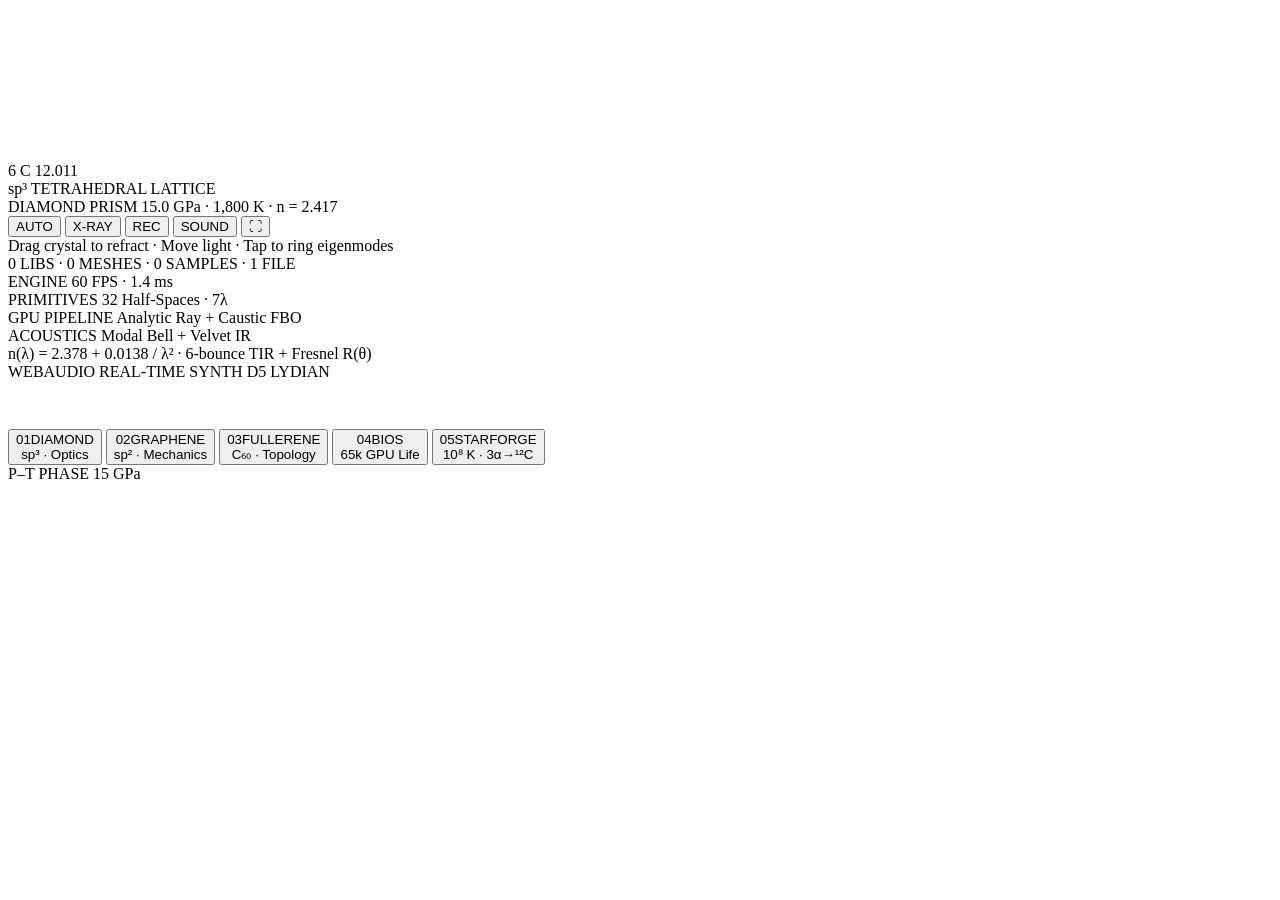
<file: src/template.html>
<!DOCTYPE html>
<html lang="en">
<head>
  <meta charset="UTF-8" />
  <meta name="viewport" content="width=device-width, initial-scale=1.0, maximum-scale=1.0, user-scalable=no" />
  <title>CARBON (Z = 6) — Gemini 4 Carbon Interactive Showcase</title>
  <style>
/* __STYLES__ */
  </style>
</head>
<body>
  <div id="app">
    <canvas id="glCanvas"></canvas>
    <div class="vignette"></div>

    <!-- Top Instrument Bar -->
    <header class="hud-top">
      <div class="brand-cluster">
        <div class="element-tile" title="Carbon · 1s² 2s² 2p²">
          <span class="z-num">6</span>
          <span class="sym">C</span>
          <span class="mass">12.011</span>
        </div>
        <div class="phase-meta">
          <div class="phase-kicker">
            <span class="phase-dot" id="phaseDot"></span>
            <span id="phaseHybrid">sp³ TETRAHEDRAL LATTICE</span>
          </div>
          <div class="phase-title-row">
            <span class="phase-title" id="phaseTitle">DIAMOND PRISM</span>
            <span class="phase-telemetry" id="phaseTelemetry">15.0 GPa · 1,800 K · n = 2.417</span>
          </div>
        </div>
      </div>

      <div class="top-actions">
        <button class="pill-btn active" id="btnAuto" title="Toggle cinematic auto-tour across all 5 allotropes">
          <span class="status-led"></span>
          <span>AUTO</span>
        </button>
        <button class="pill-btn" id="btnXray" title="Toggle live engineering blueprint, equations &amp; DSP oscilloscope (Key: X)">
          <span>X-RAY</span>
        </button>
        <button class="pill-btn" id="btnRec" title="Record 60fps video + stereo audio clip (.webm)">
          <span class="status-led"></span>
          <span id="recLabel">REC</span>
        </button>
        <button class="pill-btn sound-prompt-pulse" id="btnSound" title="Toggle procedural physical-modeling WebAudio engine (Key: M)">
          <span class="eq-bars"><span></span><span></span><span></span><span></span></span>
          <span id="soundLabel">SOUND</span>
        </button>
        <button class="pill-btn" id="btnFullscreen" title="Toggle Fullscreen (Key: F)">
          <span>⛶</span>
        </button>
      </div>
    </header>

    <div class="gesture-hint" id="gestureHint">
      Drag crystal to refract · Move light · Tap to ring eigenmodes
    </div>

    <!-- X-Ray Live Telemetry & Equations Drawer -->
    <aside class="xray-panel" id="xrayPanel">
      <div class="xray-badge">0 LIBS · 0 MESHES · 0 SAMPLES · 1 FILE</div>
      <div class="xray-grid">
        <div class="xray-kv">
          <span>ENGINE</span>
          <span id="xrFps">60 FPS · 1.4 ms</span>
        </div>
        <div class="xray-kv">
          <span>PRIMITIVES</span>
          <span id="xrPrims">32 Half-Spaces · 7λ</span>
        </div>
        <div class="xray-kv">
          <span>GPU PIPELINE</span>
          <span id="xrPasses">Analytic Ray + Caustic FBO</span>
        </div>
        <div class="xray-kv">
          <span>ACOUSTICS</span>
          <span id="xrAudio">Modal Bell + Velvet IR</span>
        </div>
      </div>
      <div class="xray-eq" id="xrEquation">
        n(λ) = 2.378 + 0.0138 / λ² · 6-bounce TIR + Fresnel R(θ)
      </div>
      <div class="scope-wrap">
        <div class="scope-label">
          <span>WEBAUDIO REAL-TIME SYNTH</span>
          <span id="xrNote">D5 LYDIAN</span>
        </div>
        <canvas id="scopeCanvas" width="290" height="44"></canvas>
      </div>
    </aside>

    <!-- Bottom Controls & 5 Allotrope Switcher -->
    <footer class="hud-bottom">
      <div class="dock-center">
        <div class="context-bar" id="contextBar"></div>

        <nav class="phase-tabs" aria-label="Carbon Allotropes">
          <button class="phase-tab active" data-phase="0">
            <div class="tab-top"><span class="tab-idx">01</span><span>DIAMOND</span></div>
            <span class="tab-sub">sp³ · Optics</span>
            <div class="tab-progress" id="prog0"></div>
          </button>
          <button class="phase-tab" data-phase="1">
            <div class="tab-top"><span class="tab-idx">02</span><span>GRAPHENE</span></div>
            <span class="tab-sub">sp² · Mechanics</span>
            <div class="tab-progress" id="prog1"></div>
          </button>
          <button class="phase-tab" data-phase="2">
            <div class="tab-top"><span class="tab-idx">03</span><span>FULLERENE</span></div>
            <span class="tab-sub">C₆₀ · Topology</span>
            <div class="tab-progress" id="prog2"></div>
          </button>
          <button class="phase-tab" data-phase="3">
            <div class="tab-top"><span class="tab-idx">04</span><span>BIOS</span></div>
            <span class="tab-sub">65k GPU Life</span>
            <div class="tab-progress" id="prog3"></div>
          </button>
          <button class="phase-tab" data-phase="4">
            <div class="tab-top"><span class="tab-idx">05</span><span>STARFORGE</span></div>
            <span class="tab-sub">10⁸ K · 3α→¹²C</span>
            <div class="tab-progress" id="prog4"></div>
          </button>
        </nav>
      </div>

      <div class="pt-widget" title="Drag across Pressure-Temperature phase space">
        <div class="pt-header">
          <span>P–T PHASE</span>
          <span id="ptCoord">15 GPa</span>
        </div>
        <canvas id="ptCanvas" width="134" height="70"></canvas>
      </div>
    </footer>
  </div>

  <script>
/* __SCRIPTS__ */
  </script>
</body>
</html>
</file>
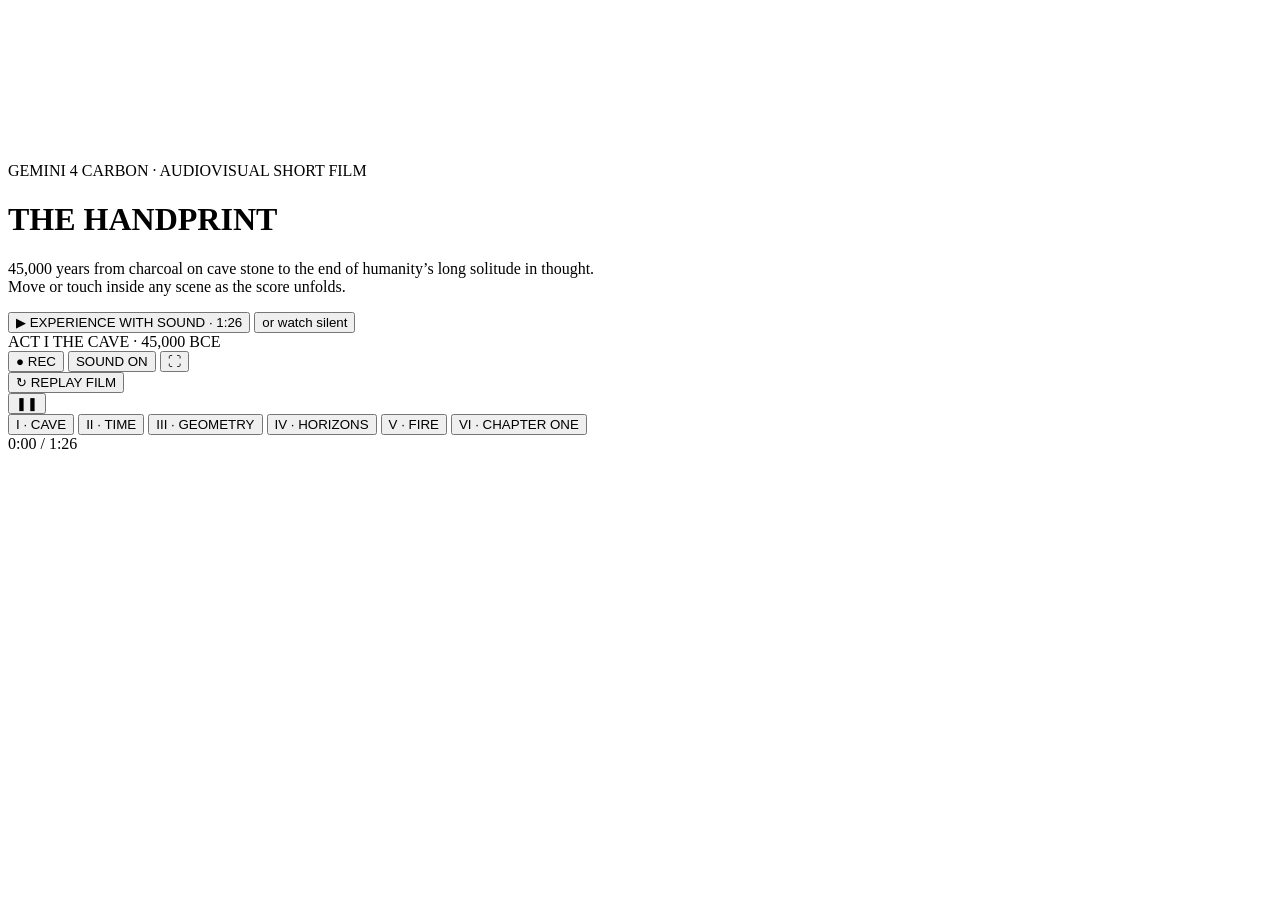
<file: story/src/template.html>
<!DOCTYPE html>
<html lang="en">
<head>
  <meta charset="UTF-8" />
  <meta name="viewport" content="width=device-width, initial-scale=1.0, maximum-scale=1.0, user-scalable=no" />
  <title>THE HANDPRINT — An Audiovisual Short Film by Gemini 4 Carbon</title>
  <style>
/* __STYLES__ */
  </style>
</head>
<body>
  <div id="stage">
    <canvas id="glCanvas"></canvas>
    <div class="cinema-vignette"></div>

    <!-- Opening Cinema Invitation -->
    <div class="intro-veil" id="introVeil">
      <div class="intro-kicker">GEMINI 4 CARBON · AUDIOVISUAL SHORT FILM</div>
      <h1 class="intro-title">THE HANDPRINT</h1>
      <p class="intro-sub">
        45,000 years from charcoal on cave stone to the end of humanity’s long solitude in thought.<br />
        Move or touch inside any scene as the score unfolds.
      </p>
      <button class="play-cta" id="btnStartSound">
        <span>▶</span>
        <span>EXPERIENCE WITH SOUND · 1:26</span>
      </button>
      <button class="muted-link" id="btnStartMuted">or watch silent</button>
    </div>

    <!-- Top Chapter Indicator & Controls -->
    <header class="top-bar">
      <div class="act-indicator">
        <span class="act-num" id="actNum">ACT I</span>
        <span class="act-sep"></span>
        <span class="act-name" id="actName">THE CAVE · 45,000 BCE</span>
      </div>

      <div class="top-controls">
        <button class="icon-pill" id="btnRec" title="Record 60fps video + stereo score (.webm)">
          <span id="recText">● REC</span>
        </button>
        <button class="icon-pill" id="btnMute" title="Toggle Sound (Key: M)">
          <span id="muteText">SOUND ON</span>
        </button>
        <button class="icon-pill" id="btnFull" title="Toggle Fullscreen (Key: F)">
          <span>⛶</span>
        </button>
      </div>
    </header>

    <!-- Narrative Cinema Subtitles -->
    <div class="subtitle-stage">
      <div class="sub-line-primary" id="subPrimary"></div>
      <div class="sub-line-secondary" id="subSecondary"></div>
    </div>

    <!-- End Replay Button -->
    <div class="epilogue-bar" id="epilogueBar">
      <button class="play-cta" id="btnReplay">
        <span>↻</span>
        <span>REPLAY FILM</span>
      </button>
    </div>

    <!-- Scrubbable 6-Act Cinema Transport -->
    <footer class="player-dock">
      <button class="transport-btn" id="btnPlayPause" title="Play / Pause (Space)">
        <span id="playIcon">❚❚</span>
      </button>

      <div class="timeline-wrap" id="timelineWrap">
        <div class="timeline-track" id="timelineTrack">
          <div class="timeline-fill" id="timelineFill"></div>
        </div>
        <div class="act-ticks">
          <button class="act-tick-btn active" data-jump="0">I · CAVE</button>
          <button class="act-tick-btn" data-jump="14">II · TIME</button>
          <button class="act-tick-btn" data-jump="28">III · GEOMETRY</button>
          <button class="act-tick-btn" data-jump="43">IV · HORIZONS</button>
          <button class="act-tick-btn" data-jump="60">V · FIRE</button>
          <button class="act-tick-btn" data-jump="73">VI · CHAPTER ONE</button>
        </div>
      </div>

      <div class="time-readout" id="timeReadout">0:00 / 1:26</div>
    </footer>
  </div>

  <script>
/* __SCRIPTS__ */
  </script>
</body>
</html>
</file>
